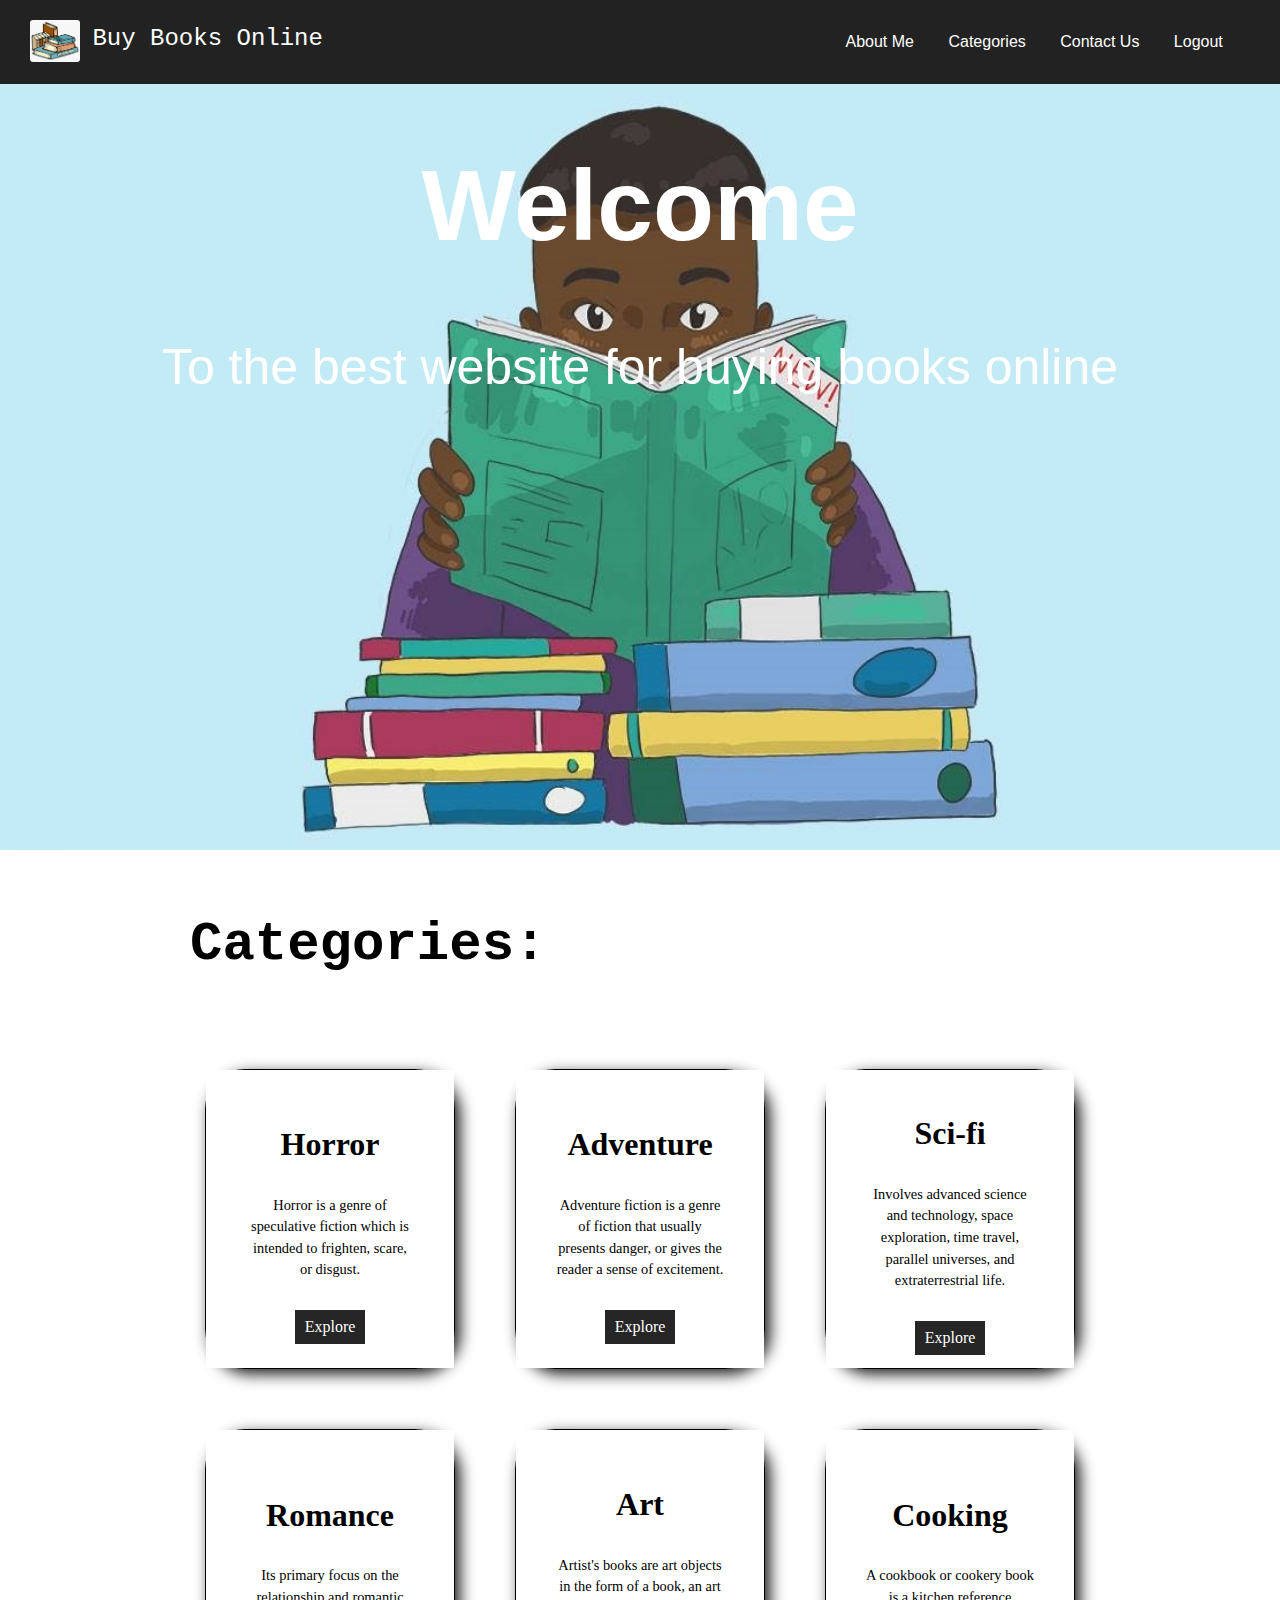
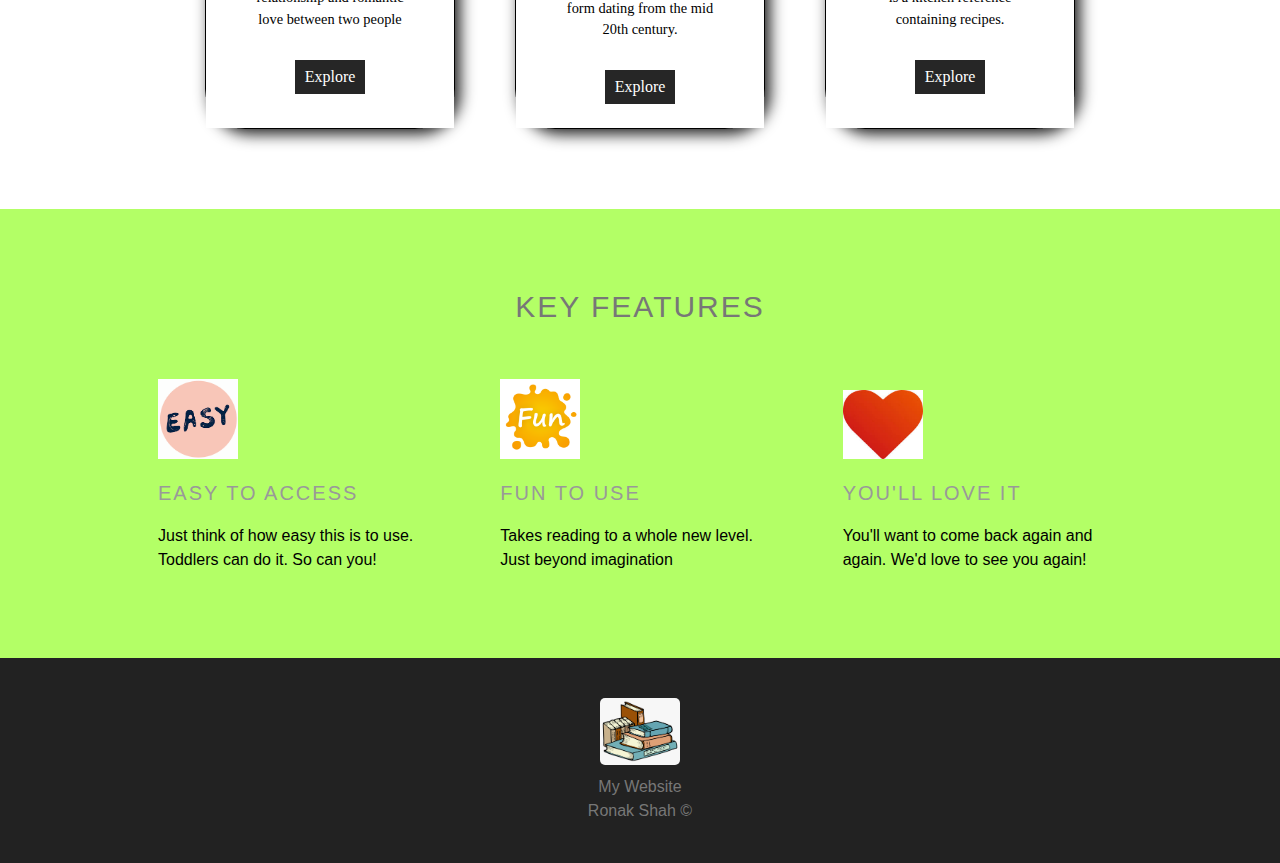
<file: index.html>
<!DOCTYPE html>
<html>
<head>
	<meta charset="UTF-8">
    <title>Homepage</title>

    <link rel="stylesheet" href="style2.css">
</head>
<body>

    <header>

        <a id="logo" href="index.html">
            <img src="book.png" alt="Logo">
            <span class="abc">Buy Books Online</span>
        </a>

        <nav>
            <ul>
                <li><a href="aboutme.html">About Me</a></li>
                <li><a href="#hhh">Categories</a></li>
                <li><a href="contactus.html">Contact Us</a></li>
                <li><a href="login.html">Logout</a></li>
            </ul>
        </nav>

    </header>

		<script type="text/javascript">

			window.addEventListener("scroll",function(){
				var header = document.querySelector("header");
				header.classList.toggle("sticky",window.scrollY > 0);
			})

		</script>

    <main>

        <div class="hero">
            <div class="hero-content">
                <h1 class="hero-title">Welcome</h1>
                <p>To the best website for buying books online</p>
            </div>
        </div>

				<div class="container">
					<h3 id="hhh">Categories:</h3>
						<div class="card">
							<div class="content">
								<h2>Horror</h2>
								<p>Horror is a genre of speculative fiction which is intended to frighten, scare, or disgust.</p>
								<a href="horror.html">Explore</a>
							</div>
						</div>
						<div class="card">
							<div class="content">
								<h2>Adventure</h2>
								<p>Adventure fiction is a genre of fiction that usually presents danger, or gives the reader a sense of excitement.</p>
								<a href="adventure.html">Explore</a>
							</div>
						</div>
						<div class="card">
							<div class="content">
								<h2>Sci-fi</h2>
								<p>Involves advanced science and technology, space exploration, time travel, parallel universes, and extraterrestrial life.</p>
								<a href="scifi.html">Explore</a>
							</div>
						</div>
						<div class="card">
							<div class="content">
								<h2>Romance</h2>
								<p>Its primary focus on the relationship and romantic love between two people</p>
								<a href="romance.html">Explore</a>
							</div>
						</div>
						<div class="card">
							<div class="content">
								<h2>Art</h2>
								<p>Artist's books are art objects in the form of a book, an art form dating from the mid 20th century.</p>
								<a href="art.html">Explore</a>
							</div>
						</div>
						<div class="card">
							<div class="content">
								<h2>Cooking</h2>
								<p>A cookbook or cookery book is a kitchen reference containing recipes.</p>
								<a href="cooking.html">Explore</a>
							</div>
						</div>
						</div>
					</div>

        <div class="site-section">
        <div class="site-section-inside">

            <div class="section-header">
                <h2>Key Features</h2>
            </div>

            <div class="feature-box">
                <img src="easy.png" alt="Easy">
                <h5>Easy to Access</h5>
                <p>Just think of how easy this is to use. Toddlers can do it. So can you!</p>
            </div>

            <div class="feature-box">
                <img src="fun.png" alt="Fun">
                <h5>Fun to Use</h5>
                <p>Takes reading to a whole new level. Just beyond imagination</p>
            </div>

            <div class="feature-box">
                <img src="love.jpg" alt="Love">
                <h5>You'll Love It</h5>
                <p>You'll want to come back again and again. We'd love to see you again!</p>
            </div>

        </div>
        </div>

    </main>

    <footer>
        <img src="book.png" alt="Footer Logo">
        <span>My Website<br>Ronak Shah &copy;</span>
    </footer>

</body>
</html>
</file>
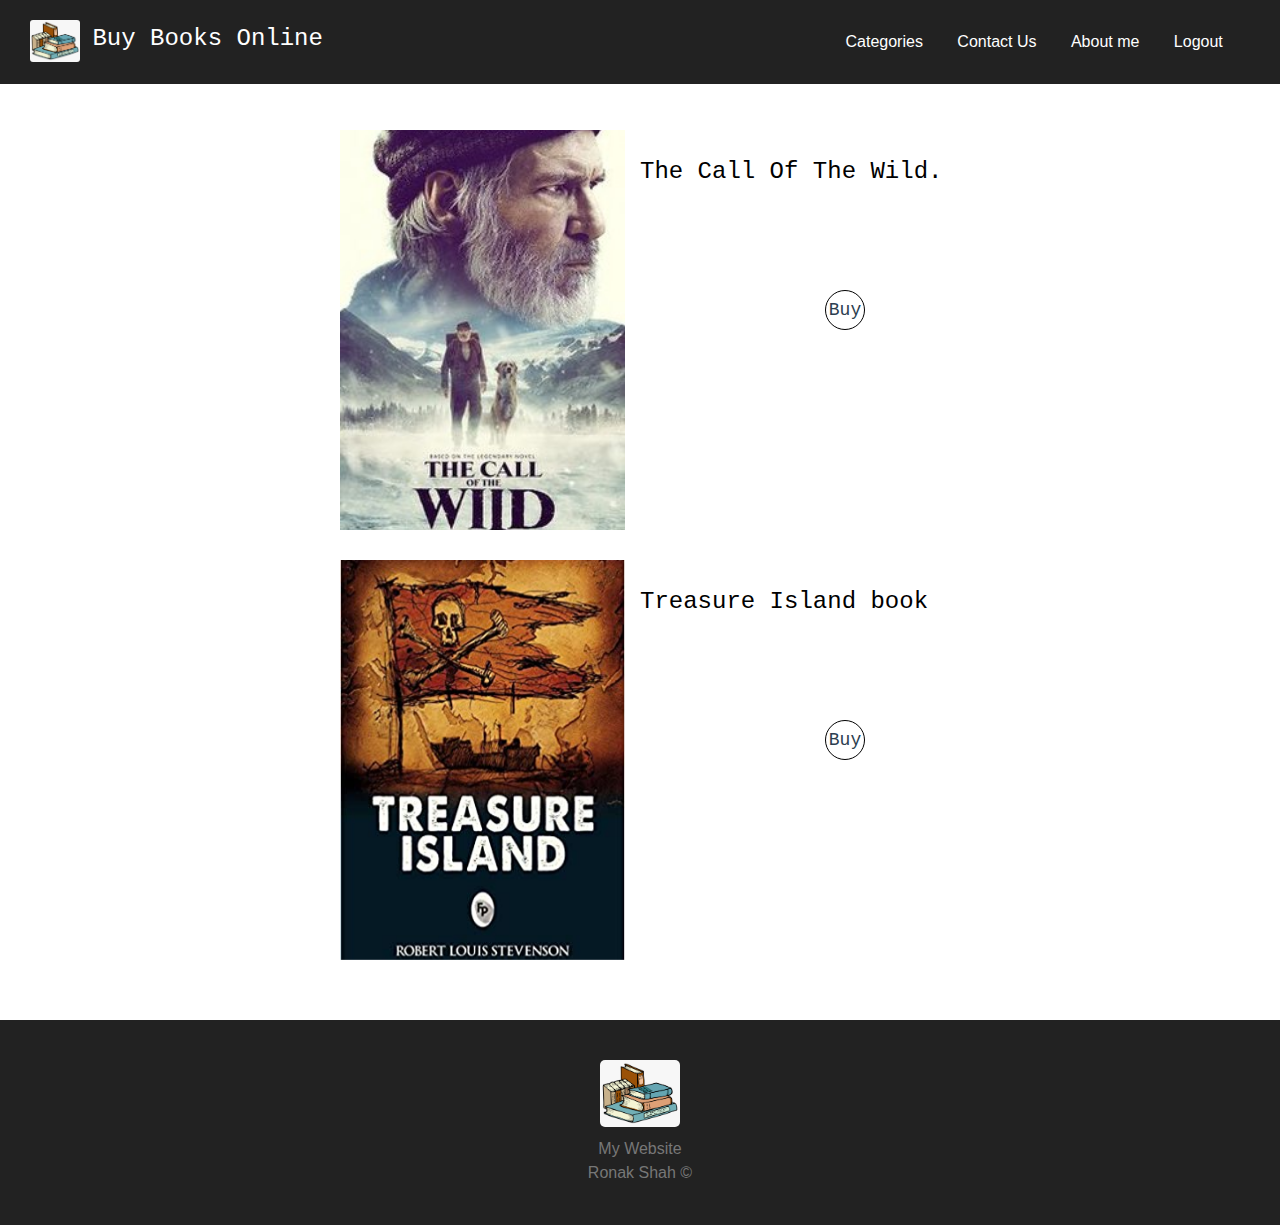
<file: adventure.html>
<!DOCTYPE html>
<html>
<head>
	<meta charset="UTF-8">
    <title>Adventure</title>

    <link rel="stylesheet" href="style3.css">
</head>
<body>

    <header>

        <a id="logo" href="index.html">
            <img src="book.png" alt="Logo">
            <span class="abc">Buy Books Online</span>
        </a>

        <nav>
            <ul>
                <li><a href="index.html">Categories</a></li>
                <li><a href="contactus.html">Contact Us</a></li>
                <li><a href="aboutme.html">About me</a></li>
                <li><a href="login.html">Logout</a></li>
            </ul>
        </nav>

    </header>

		<script type="text/javascript">

			window.addEventListener("scroll",function(){
				var header = document.querySelector("header");
				header.classList.toggle("sticky",window.scrollY > 0);
			})

		</script>

<main>

    <div class="main">

            <div class="row">
              <div class="col-2">
                  <a class="flip-card">
                    <div class="flip-card-inner">
                      <div class="flip-card-front">  </div>
                      <div class="flip-card-back">
                          <p>
                              Synopsis:
                          </p>
                          <p>
                             Buck is a big-hearted dog whose blissful domestic life gets turned upside down when he is suddenly uprooted from his California home and transplanted to the exotic wilds of the Alaskan Yukon in the 1890s. As the newest rookie on a mail-delivery dog sled team, Buck experiences the adventure of a lifetime as he ultimately finds his true place in the world.
                          </p>
                      </div>
                    </div>
                  </a>
              </div>

              <div class="hey">
                  <p>
                      The Call Of The Wild.
                  </p>
									<div class="sm">
	                    <a href="thankyou.html">Buy</a>
	                </div>
              </div>
            </div><!-- /.row -->

            <div class="clearer"></div>

          <div class="row">
              <div class="col-2">
                  <a class="flip-card">
                      <div class="flip-card-inner">
                          <div class="flip-card-front2"></div>
                          <div class="flip-card-back">
                              <p>
                                  Synopsis:
                              </p>
                              <p>
																Robert Louis Stevenson wrote Treasure Island in 1881. It is set in the days of sailing ships and pirates and tells of the adventures of Jim Hawkins and his search for the buried treasure of an evil pirate, Captain Flint. The story begins at 'The Admiral Benbow', the inn that belongs to Jim Hawkin's parents.
                              </p>
                          </div>
                      </div>
                  </a>
              </div>

              <div class="hey">
                  <p>
                      Treasure Island book
                  </p>
									<div class="sm">
	                    <a href="thankyou.html">Buy</a>
	                </div>
              </div>
          </div><!-- /.row -->
      </div><!-- /#main -->

    </main>

      <footer>
          <img src="book.png" alt="Footer Logo">
          <span>My Website<br>Ronak Shah &copy;</span>
      </footer>

  </body>
  </html>
</file>
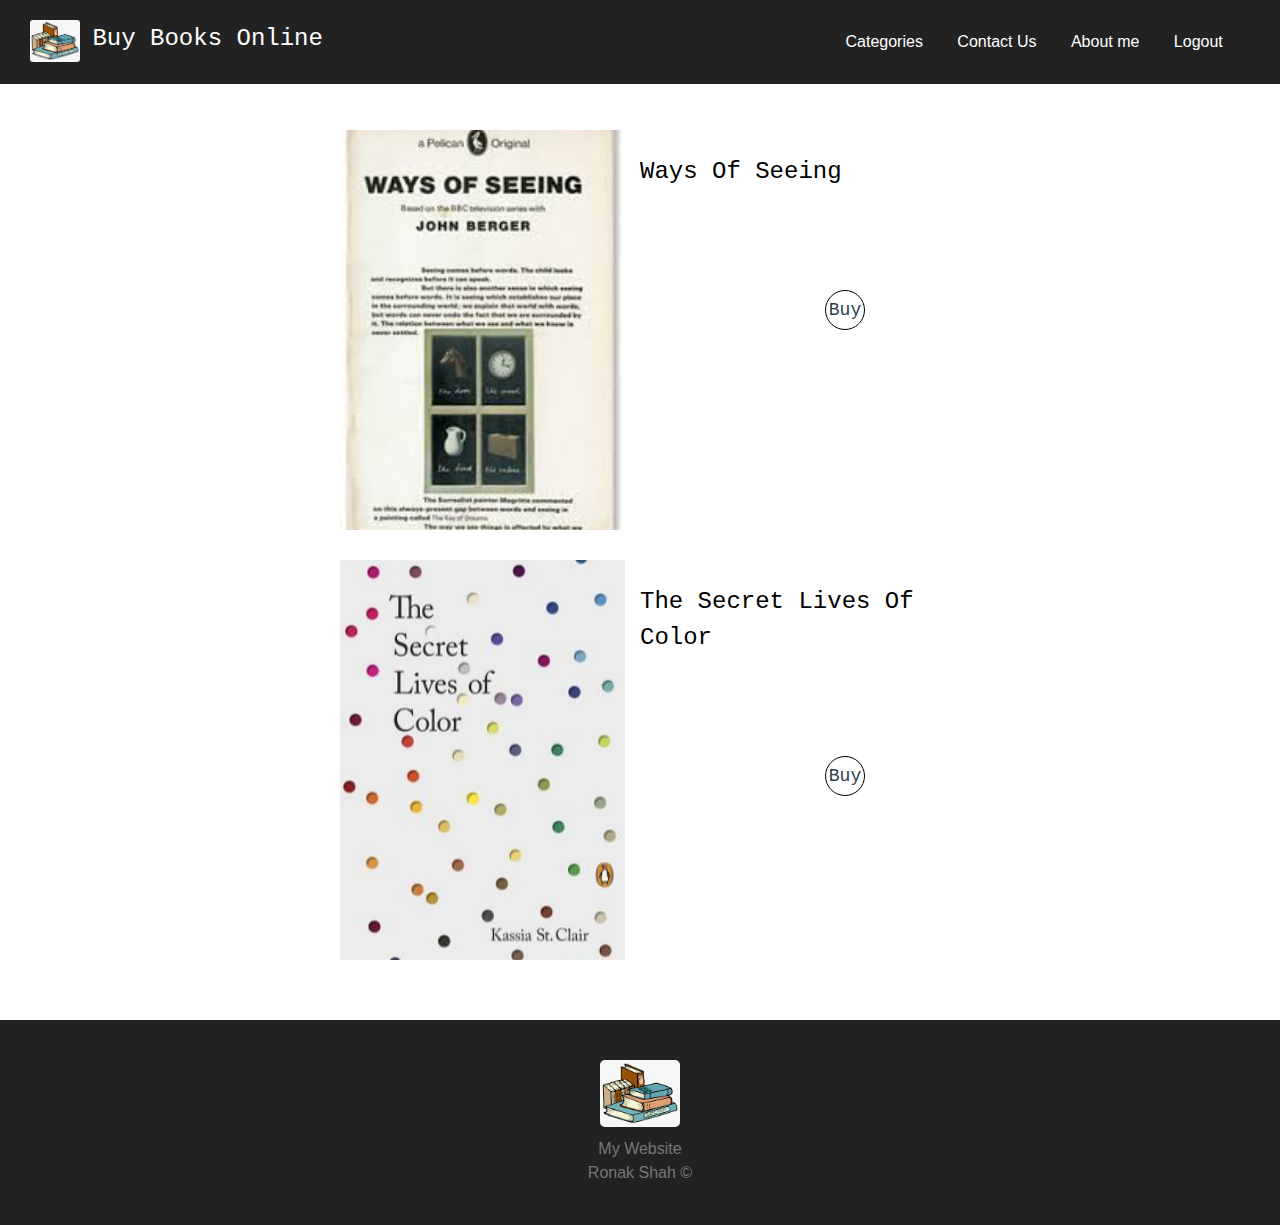
<file: art.html>
<!DOCTYPE html>
<html>
<head>
	<meta charset="UTF-8">
    <title>Art</title>

    <link rel="stylesheet" href="art.css">
</head>
<body>

    <header>

        <a id="logo" href="index.html">
            <img src="book.png" alt="Logo">
            <span class="abc">Buy Books Online</span>
        </a>

        <nav>
            <ul>
                <li><a href="index.html">Categories</a></li>
                <li><a href="contactus.html">Contact Us</a></li>
                <li><a href="aboutme.html">About me</a></li>
                <li><a href="login.html">Logout</a></li>
            </ul>
        </nav>

    </header>

		<script type="text/javascript">

			window.addEventListener("scroll",function(){
				var header = document.querySelector("header");
				header.classList.toggle("sticky",window.scrollY > 0);
			})

		</script>

<main>

    <div class="main">

            <div class="row">
              <div class="col-2">
                  <a class="flip-card">
                    <div class="flip-card-inner">
                      <div class="flip-card-front">  </div>
                      <div class="flip-card-back">
                          <p>
                              Synopsis:
                          </p>
                          <p>
                            In "Ways of Seeing" Berger claims that the representations of men and women in visual culture entice different "gazes", different ways in which they are looked at, with men having the legitimization of examining women, and women – also examine women.
                          </p>
                      </div>
                    </div>
                  </a>
              </div>

              <div class="hey">
                  <p>
                      Ways Of Seeing
                  </p>
									<div class="sm">
	                    <a href="thankyou.html">Buy</a>
	                </div>
              </div>
            </div><!-- /.row -->

            <div class="clearer"></div>

          <div class="row">
              <div class="col-2">
                  <a class="flip-card">
                      <div class="flip-card-inner">
                          <div class="flip-card-front2"></div>
                          <div class="flip-card-back">
                              <p>
                                  Synopsis:
                              </p>
                              <p>
																Clair has turned her lifelong obsession with colors and where they come from (whether Van Gogh's chrome yellow sunflowers or punk's fluorescent pink) into a unique study of human civilization. Across fashion and politics, art and war, the secret lives of color tell the vivid story of our culture.
                              </p>
                          </div>
                      </div>
                  </a>
              </div>

              <div class="hey">
                  <p>
                      The Secret Lives Of Color
                  </p>
									<div class="sm">
	                    <a href="thankyou.html">Buy</a>
	                </div>
              </div>
          </div><!-- /.row -->
      </div><!-- /#main -->

    </main>

      <footer>
          <img src="book.png" alt="Footer Logo">
          <span>My Website<br>Ronak Shah &copy;</span>
      </footer>

  </body>
  </html>
</file>
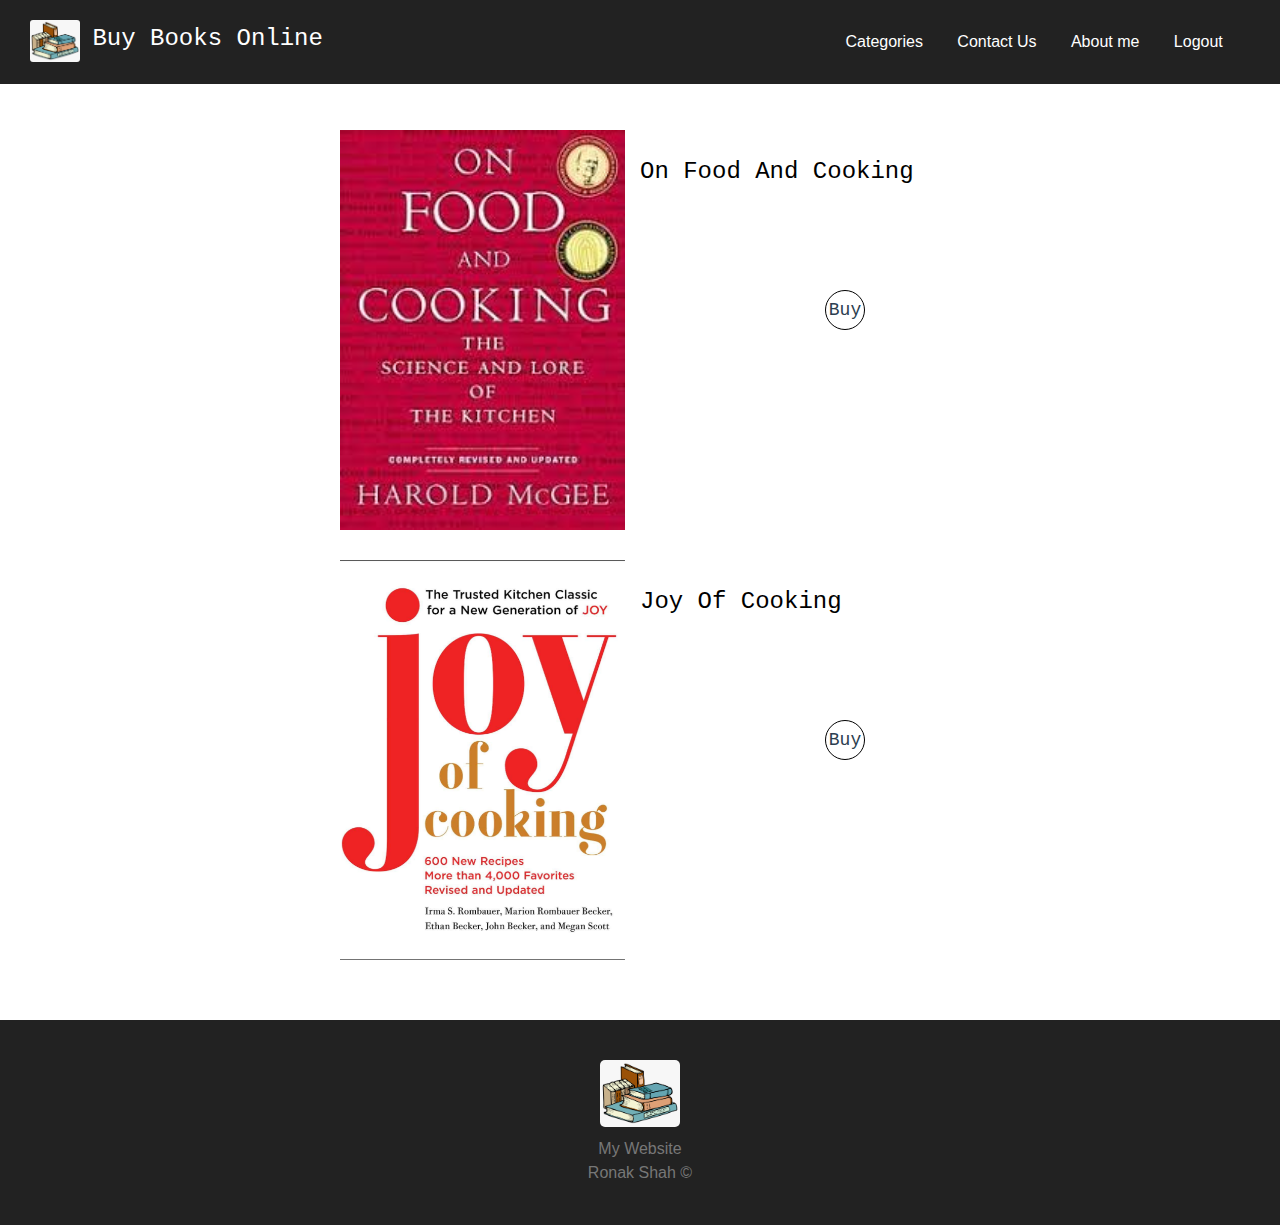
<file: cooking.html>
<!DOCTYPE html>
<html>
<head>
	<meta charset="UTF-8">
    <title>Cooking</title>

    <link rel="stylesheet" href="cooking.css">
</head>
<body>

    <header>

        <a id="logo" href="index.html">
            <img src="book.png" alt="Logo">
            <span class="abc">Buy Books Online</span>
        </a>

        <nav>
            <ul>
                <li><a href="index.html">Categories</a></li>
                <li><a href="contactus.html">Contact Us</a></li>
                <li><a href="aboutme.html">About me</a></li>
                <li><a href="login.html">Logout</a></li>
            </ul>
        </nav>

    </header>

		<script type="text/javascript">

			window.addEventListener("scroll",function(){
				var header = document.querySelector("header");
				header.classList.toggle("sticky",window.scrollY > 0);
			})

		</script>

<main>

    <div class="main">

            <div class="row">
              <div class="col-2">
                  <a class="flip-card">
                    <div class="flip-card-inner">
                      <div class="flip-card-front">  </div>
                      <div class="flip-card-back">
                          <p>
                              Synopsis:
                          </p>
                          <p>
                            Hailed by Time magazine as "a minor masterpiece" when it first appeared in 1984, On Food and Cooking is the bible to which food lovers and professional chefs worldwide turn for an understanding of where our foods come from, what exactly they're made of, and how cooking transforms them into something new and delicious.
                          </p>
                      </div>
                    </div>
                  </a>
              </div>

              <div class="hey">
                  <p>
                      On Food And Cooking
                  </p>
									<div class="sm">
	                    <a href="thankyou.html">Buy</a>
	                </div>
              </div>
            </div><!-- /.row -->

            <div class="clearer"></div>

          <div class="row">
              <div class="col-2">
                  <a class="flip-card">
                      <div class="flip-card-inner">
                          <div class="flip-card-front2"></div>
                          <div class="flip-card-back">
                              <p>
                                  Synopsis:
                              </p>
                              <p>
																 The Joy of Cooking: A Compilation of Reliable Recipes with a Casual Culinary Chat with more than 500 tested recipes and related commentaries.
                              </p>
                          </div>
                      </div>
                  </a>
              </div>

              <div class="hey">
                  <p>
                      Joy Of Cooking
                  </p>
									<div class="sm">
	                    <a href="thankyou.html">Buy</a>
	                </div>
              </div>
          </div><!-- /.row -->
      </div><!-- /#main -->

    </main>

      <footer>
          <img src="book.png" alt="Footer Logo">
          <span>My Website<br>Ronak Shah &copy;</span>
      </footer>

  </body>
  </html>
</file>
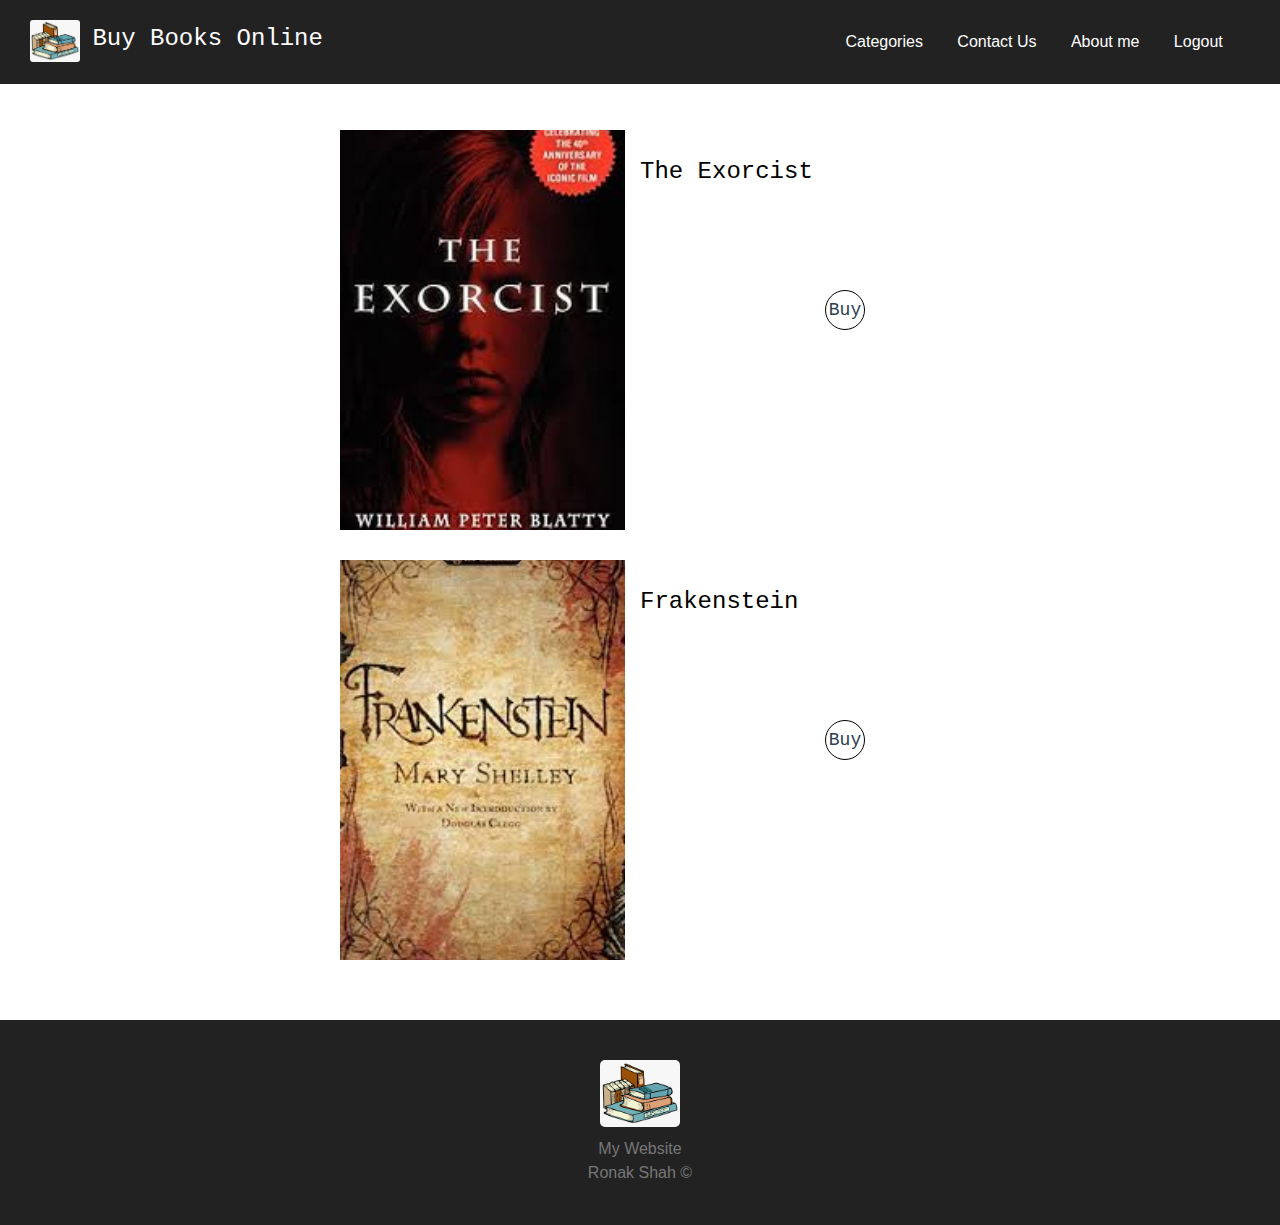
<file: horror.html>
<!DOCTYPE html>
<html>
<head>
	<meta charset="UTF-8">
    <title>Horror</title>

    <link rel="stylesheet" href="horror.css">
</head>
<body>

    <header>

        <a id="logo" href="index.html">
            <img src="book.png" alt="Logo">
            <span class="abc">Buy Books Online</span>
        </a>

        <nav>
            <ul>
                <li><a href="index.html">Categories</a></li>
                <li><a href="contactus.html">Contact Us</a></li>
                <li><a href="aboutme.html">About me</a></li>
                <li><a href="login.html">Logout</a></li>
            </ul>
        </nav>

    </header>

		<script type="text/javascript">

			window.addEventListener("scroll",function(){
				var header = document.querySelector("header");
				header.classList.toggle("sticky",window.scrollY > 0);
			})

		</script>

<main>

    <div class="main">

            <div class="row">
              <div class="col-2">
                  <a class="flip-card">
                    <div class="flip-card-inner">
                      <div class="flip-card-front">  </div>
                      <div class="flip-card-back">
                          <p>
                              Synopsis:
                          </p>
                          <p>
                            Regan, a young girl, displays bizarre behaviour after playing with a Ouija board. Chris, her mother and an actress, consults two priests who conclude that Regan is possessed by a demonic entity.
                          </p>
                      </div>
                    </div>
                  </a>
              </div>

              <div class="hey">
                  <p>
                      The Exorcist
                  </p>
									<div class="sm">
	                    <a href="thankyou.html">Buy</a>
	                </div>
              </div>
            </div><!-- /.row -->

            <div class="clearer"></div>

          <div class="row">
              <div class="col-2">
                  <a class="flip-card">
                      <div class="flip-card-inner">
                          <div class="flip-card-front2"></div>
                          <div class="flip-card-back">
                              <p>
                                  Synopsis:
                              </p>
                              <p>
																 Frankenstein tells the story of gifted scientist Victor Frankenstein who succeeds in giving life to a being of his own creation. However, this is not the perfect specimen he imagines that it will be, but rather a hideous creature who is rejected by Victor and mankind in general.
                              </p>
                          </div>
                      </div>
                  </a>
              </div>

              <div class="hey">
                  <p>
                      Frakenstein
                  </p>
									<div class="sm">
	                   <a href="thankyou.html">Buy</a>
	                </div>
              </div>
          </div><!-- /.row -->
      </div><!-- /#main -->

    </main>

      <footer>
          <img src="book.png" alt="Footer Logo">
          <span>My Website<br>Ronak Shah &copy;</span>
      </footer>

  </body>
  </html>
</file>
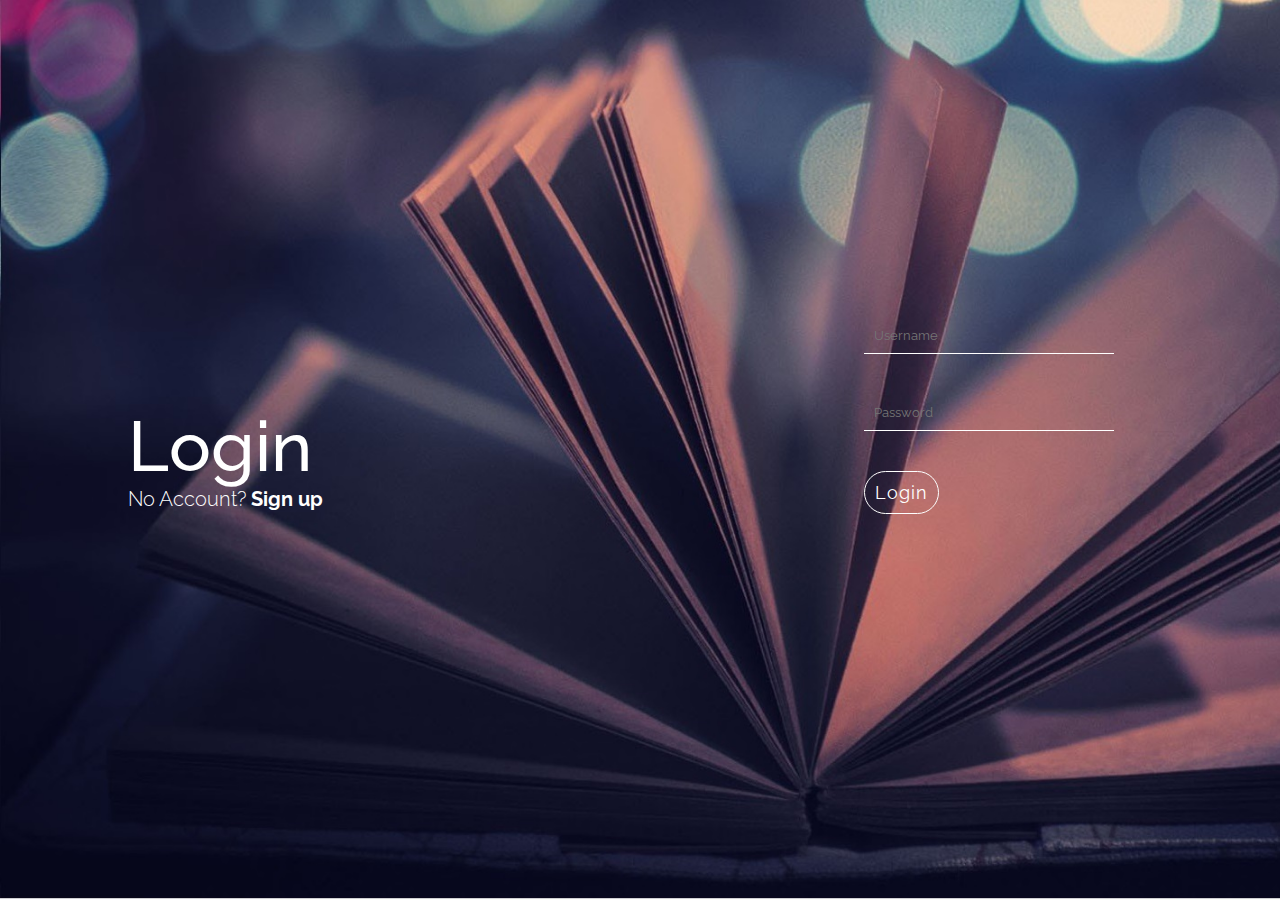
<file: login.html>
<!DOCTYPE html>
<html lang="en">
<head>
    <meta charset="UTF-8">
    <meta name="viewport" content="width=device-width, initial-scale=1.0">
    <meta http-equiv="X-UA-Compatible" content="ie=edge">
    <title>Login</title>
    <link rel="stylesheet" href="style.css">
    <link href="https://fonts.googleapis.com/css?family=Raleway:300,400,700&display=swap" rel="stylesheet">
</head>
<body>
    <main>
        <div class="background">
            <div class="text">
                <h1>Login</h1>
                <p>No Account? <a href="signup.html">Sign up</a></p>
            </div>
            <div class="box">
                <form class="form">
                    <input type="text" class="username" placeholder="Username" name="username"  id="username" required>
                    <input type="password" class="password" placeholder="Password" name="password" id="password" required>
                    <a href="index.html"><input type="submit" class="button" value="Login"></a>
                  </form>
            </div>
        </div>
    </main>
</body>
</html>
</file>
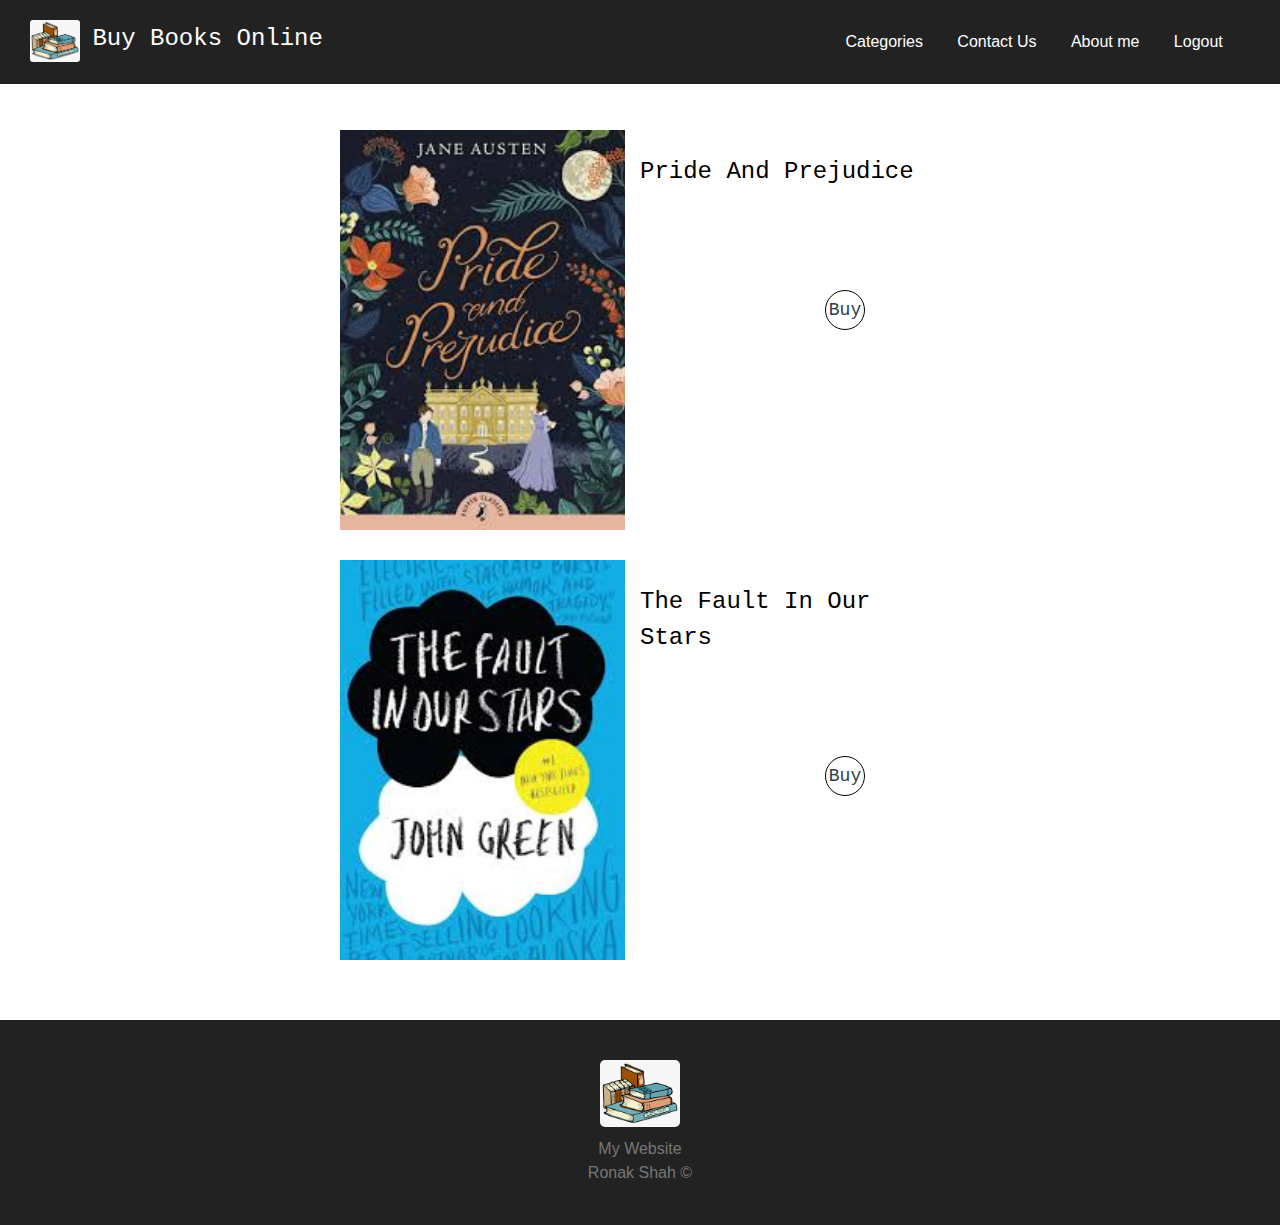
<file: romance.html>
<!DOCTYPE html>
<html>
<head>
	<meta charset="UTF-8">
    <title>Romance</title>

    <link rel="stylesheet" href="romance.css">
</head>
<body>

    <header>

        <a id="logo" href="index.html">
            <img src="book.png" alt="Logo">
            <span class="abc">Buy Books Online</span>
        </a>

        <nav>
            <ul>
                <li><a href="index.html">Categories</a></li>
                <li><a href="contactus.html">Contact Us</a></li>
                <li><a href="aboutme.html">About me</a></li>
                <li><a href="login.html">Logout</a></li>
            </ul>
        </nav>

    </header>

		<script type="text/javascript">

			window.addEventListener("scroll",function(){
				var header = document.querySelector("header");
				header.classList.toggle("sticky",window.scrollY > 0);
			})

		</script>

<main>

    <div class="main">

            <div class="row">
              <div class="col-2">
                  <a class="flip-card">
                    <div class="flip-card-inner">
                      <div class="flip-card-front">  </div>
                      <div class="flip-card-back">
                          <p>
                              Synopsis:
                          </p>
                          <p>
                            Mrs. Bennet insists that her daughters find rich husbands and settle down. When a wealthy bachelor starts living near them, Mrs. Bennet's happiness knows no bounds.
                          </p>
                      </div>
                    </div>
                  </a>
              </div>

              <div class="hey">
                  <p>
                      Pride And Prejudice
                  </p>
									<div class="sm">
	                    <a href="thankyou.html">Buy</a>
	                </div>
              </div>
            </div><!-- /.row -->

            <div class="clearer"></div>

          <div class="row">
              <div class="col-2">
                  <a class="flip-card">
                      <div class="flip-card-inner">
                          <div class="flip-card-front2"></div>
                          <div class="flip-card-back">
                              <p>
                                  Synopsis:
                              </p>
                              <p>
																 Two cancer-afflicted teenagers Hazel and Augustus meet at a cancer support group. The two of them embark on a journey to visit a reclusive author in Amsterdam.
                              </p>
                          </div>
                      </div>
                  </a>
              </div>

              <div class="hey">
                  <p>
                      The Fault In Our Stars
                  </p>
									<div class="sm">
	                    <a href="thankyou.html">Buy</a>
	                </div>
              </div>
          </div><!-- /.row -->
      </div><!-- /#main -->

    </main>

      <footer>
          <img src="book.png" alt="Footer Logo">
          <span>My Website<br>Ronak Shah &copy;</span>
      </footer>

  </body>
  </html>
</file>
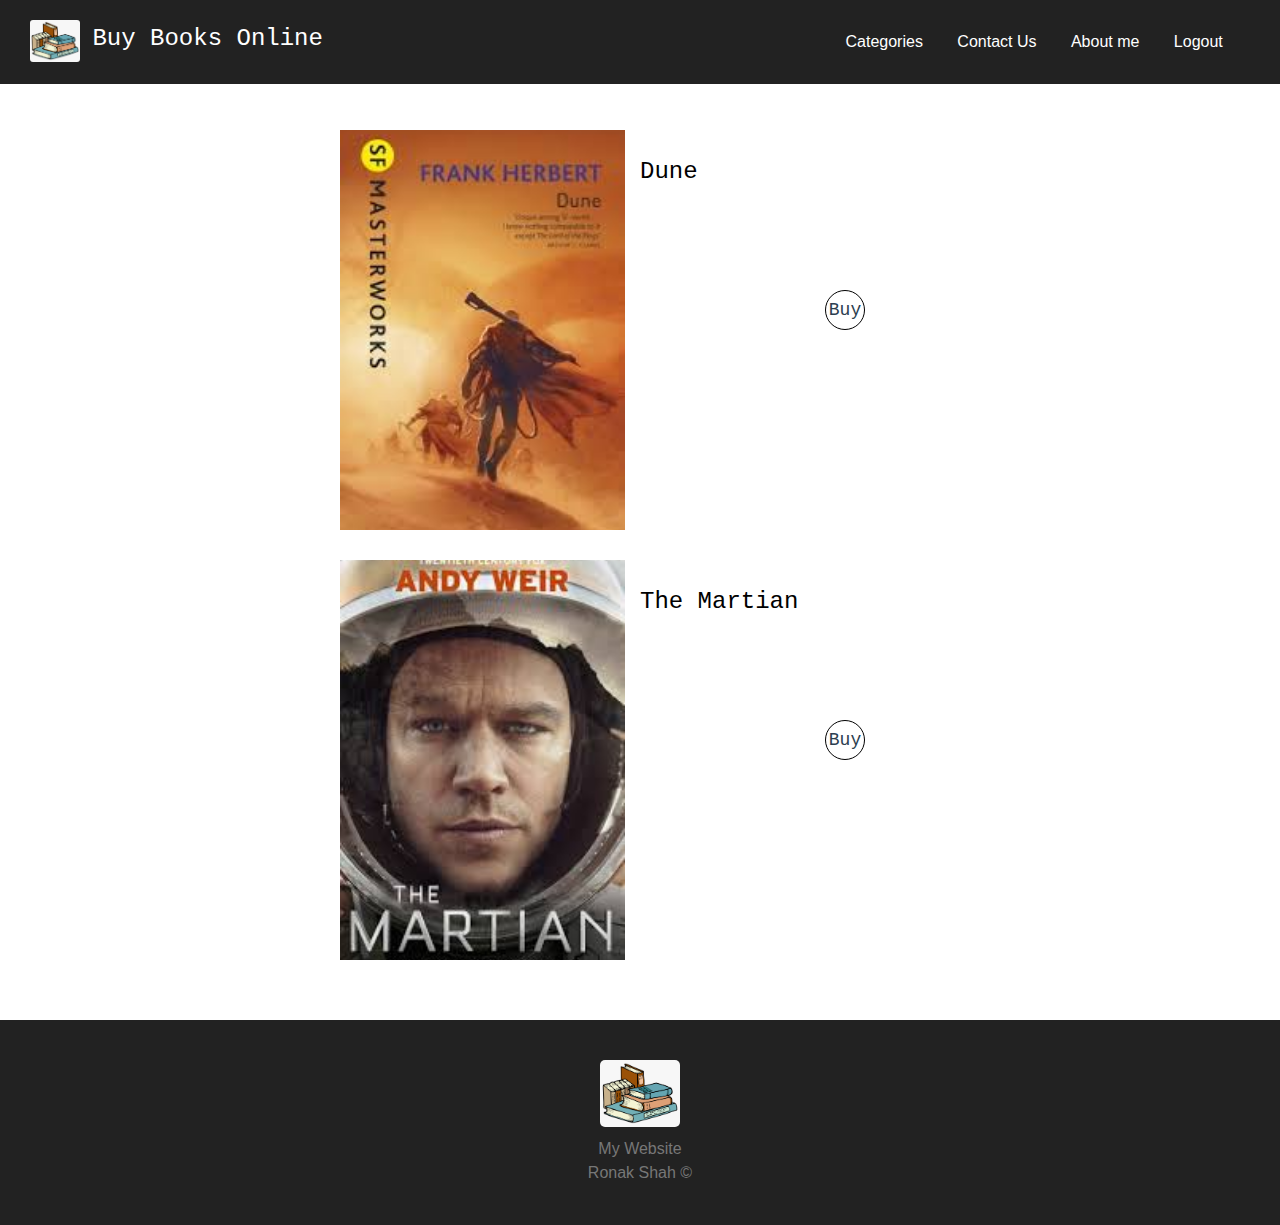
<file: scifi.html>
<!DOCTYPE html>
<html>
<head>
	<meta charset="UTF-8">
    <title>Sci-Fi</title>

    <link rel="stylesheet" href="scifi.css">
</head>
<body>

    <header>

        <a id="logo" href="index.html">
            <img src="book.png" alt="Logo">
            <span class="abc">Buy Books Online</span>
        </a>

        <nav>
            <ul>
                <li><a href="index.html">Categories</a></li>
                <li><a href="contactus.html">Contact Us</a></li>
                <li><a href="aboutme.html">About me</a></li>
                <li><a href="login.html">Logout</a></li>
            </ul>
        </nav>

    </header>

		<script type="text/javascript">

			window.addEventListener("scroll",function(){
				var header = document.querySelector("header");
				header.classList.toggle("sticky",window.scrollY > 0);
			})

		</script>

<main>

    <div class="main">

            <div class="row">
              <div class="col-2">
                  <a class="flip-card">
                    <div class="flip-card-inner">
                      <div class="flip-card-front">  </div>
                      <div class="flip-card-back">
                          <p>
                              Synopsis:
                          </p>
                          <p>
                            In the year 10191, a spice called melange is the most valuable substance known in the universe, and its only source is the desert planet Arrakis. A royal decree awards Arrakis to Duke Leto Atreides and ousts his bitter enemies, the Harkonnens. However, when the Harkonnens violently seize back their fiefdom, it is up to Paul (Kyle MacLachlan), Leto's son, to lead the Fremen, the natives of Arrakis, in a battle for control of the planet and its spice.
                          </p>
                      </div>
                    </div>
                  </a>
              </div>

              <div class="hey">
                  <p>
                      Dune
                  </p>
									<div class="sm">
	                    <a href="thankyou.html">Buy</a>
	                </div>
              </div>
            </div><!-- /.row -->

            <div class="clearer"></div>

          <div class="row">
              <div class="col-2">
                  <a class="flip-card">
                      <div class="flip-card-inner">
                          <div class="flip-card-front2"></div>
                          <div class="flip-card-back">
                              <p>
                                  Synopsis:
                              </p>
                              <p>
																 When astronauts blast off from the planet Mars, they leave behind Mark Watney (Matt Damon), presumed dead after a fierce storm. With only a meager amount of supplies, the stranded visitor must utilize his wits and spirit to find a way to survive on the hostile planet. Meanwhile, back on Earth, members of NASA and a team of international scientists work tirelessly to bring him home, while his crew mates hatch their own plan for a daring rescue mission.
                              </p>
                          </div>
                      </div>
                  </a>
              </div>

              <div class="hey">
                  <p>
                    	The Martian
                  </p>
									<div class="sm">
	                    <a href="thankyou.html">Buy</a>
	                </div>
              </div>
          </div><!-- /.row -->
      </div><!-- /#main -->

    </main>

      <footer>
          <img src="book.png" alt="Footer Logo">
          <span>My Website<br>Ronak Shah &copy;</span>
      </footer>

  </body>
  </html>
</file>
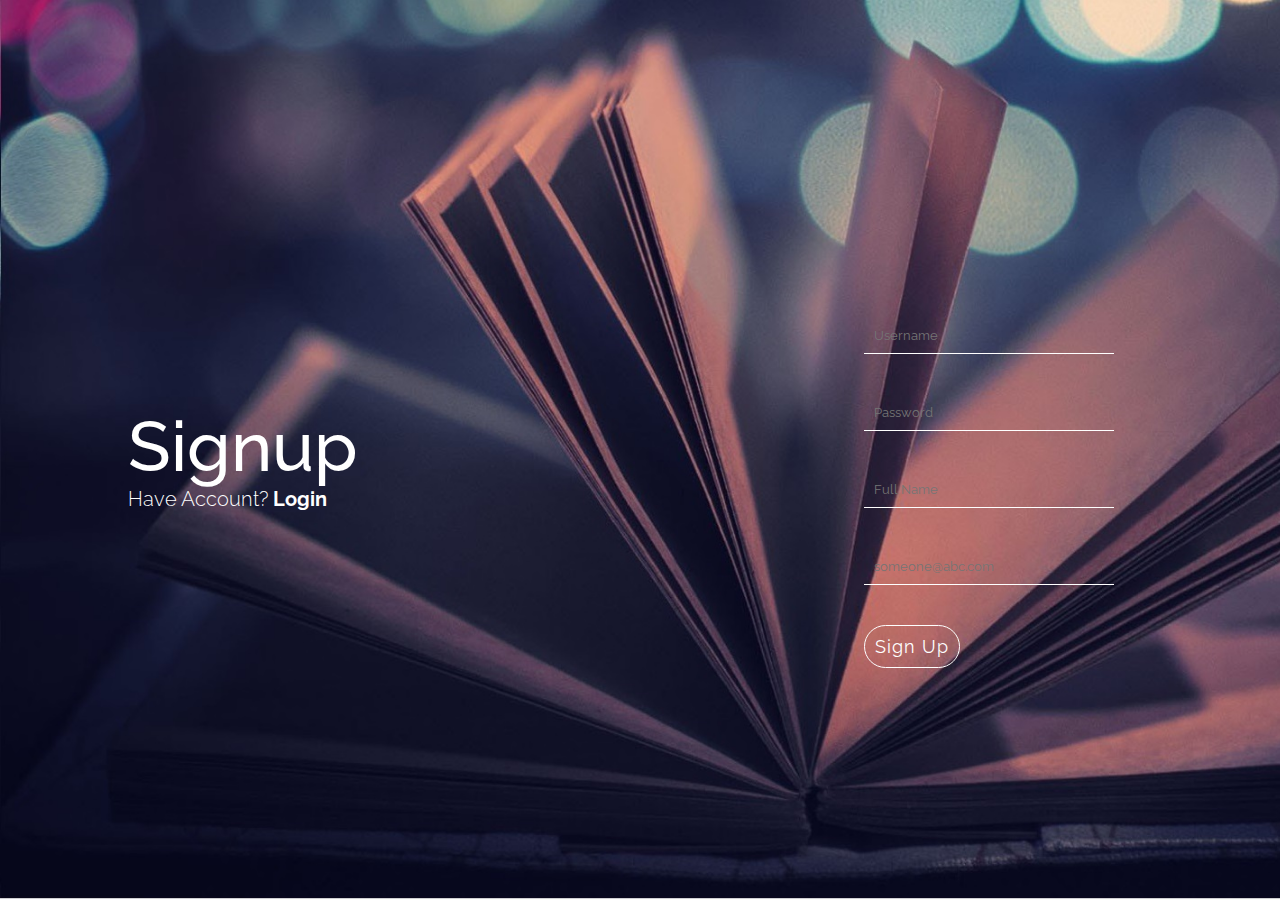
<file: signup.html>
<!DOCTYPE html>
<html lang="en">
<head>
    <meta charset="UTF-8">
    <meta name="viewport" content="width=device-width, initial-scale=1.0">
    <meta http-equiv="X-UA-Compatible" content="ie=edge">
    <title>Signup</title>
    <link rel="stylesheet" href="style.css">
    <link href="https://fonts.googleapis.com/css?family=Raleway:300,400,700&display=swap" rel="stylesheet">
</head>
<body>
    <main>
        <div class="background">
            <div class="text">
                <h1>Signup</h1>
                <p>Have Account? <a href="login.html">Login</a></p>
            </div>
            <div class="box">
                <form class="form" method="POST" action="http://localhost/PROJECT/table_form.php">
                    <input type="text" class="username" placeholder="Username" name="username" id="username" required>
                    <input type="password" class="password" placeholder="Password" name="password" id="password" required>
                    <input type="text" class="fullname" placeholder="Full Name" name="fullname" id="fullname" required>
                    <input type="email" class="email" placeholder="someone@abc.com" name="email" id="email" required>
                    <a href="index.html"><input type="submit" class="button" value="Sign Up"></a>
                </form>
            </div>
        </div>
    </main>
</body>
</html>
</file>
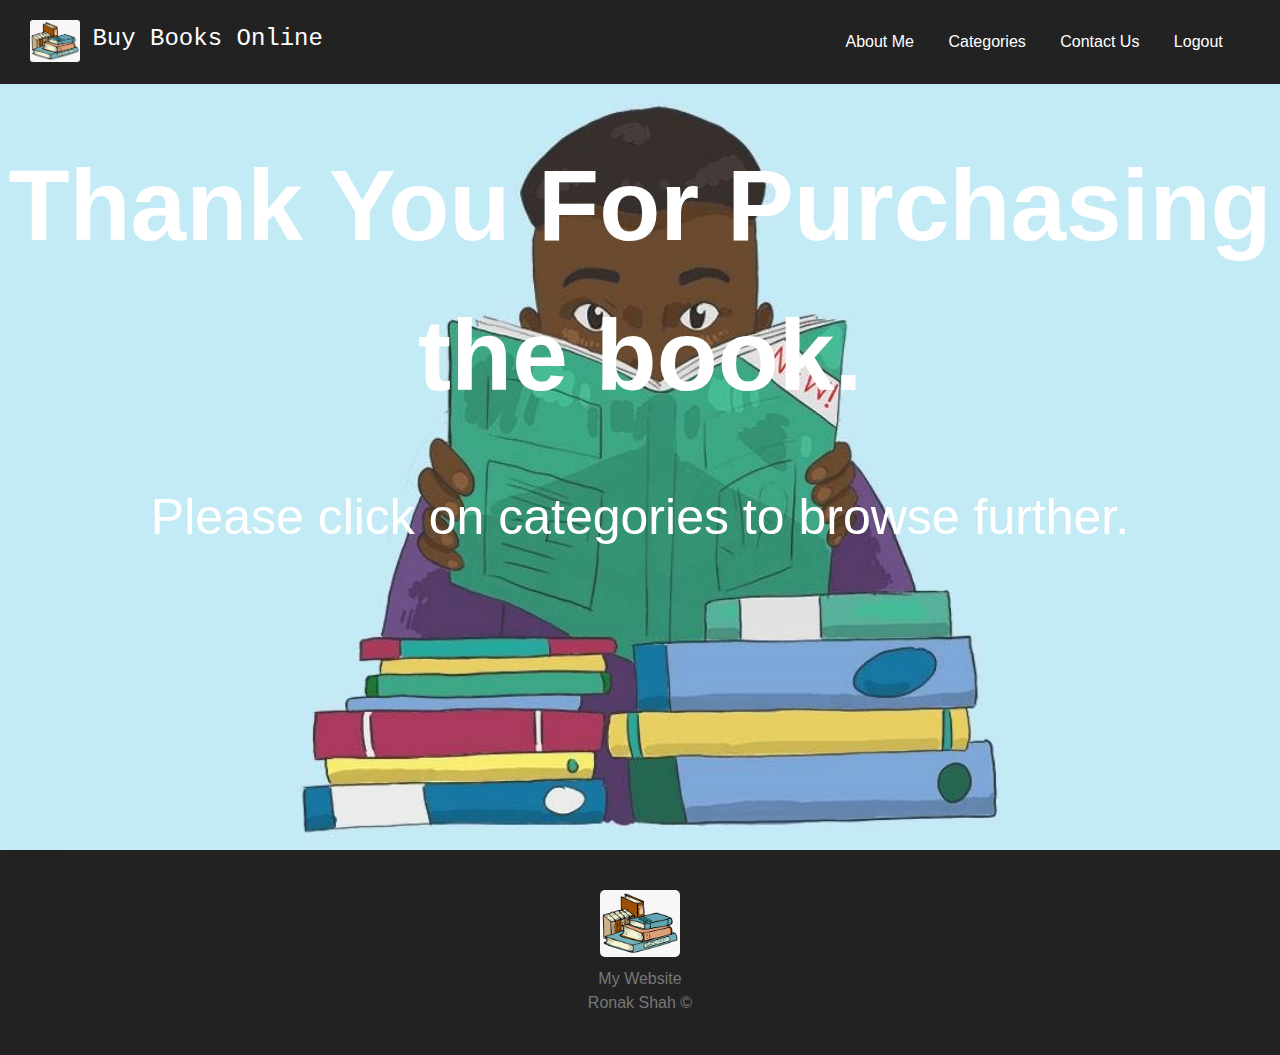
<file: thankyou.html>
<!DOCTYPE html>
<html>
<head>
	<meta charset="UTF-8">
    <title>Thank You</title>

    <link rel="stylesheet" href="style2.css">
</head>
<body>

    <header>

        <a id="logo" href="index.html">
            <img src="book.png" alt="Logo">
            <span class="abc">Buy Books Online</span>
        </a>

        <nav>
            <ul>
                <li><a href="aboutme.html">About Me</a></li>
                <li><a href="#hhh">Categories</a></li>
                <li><a href="contactus.html">Contact Us</a></li>
                <li><a href="login.html">Logout</a></li>
            </ul>
        </nav>

    </header>

		<script type="text/javascript">

			window.addEventListener("scroll",function(){
				var header = document.querySelector("header");
				header.classList.toggle("sticky",window.scrollY > 0);
			})

		</script>

    <main>

        <div class="hero">
            <div class="hero-content">
                <h1 class="hero-title">Thank You For Purchasing the book.</h1>
                <p>Please click on categories to browse further.</p>
            </div>
        </div>

    </main>

    <footer>
        <img src="book.png" alt="Footer Logo">
        <span>My Website<br>Ronak Shah &copy;</span>
    </footer>

</body>
</html>
</file>
<file: style3.css>
*     {
  box-sizing: border-box;
}
html,
body   {
  margin: 0;
  padding: 0;
  line-height: 1.5;
  font-size: 16px;
  background-color: #e6e6e6;
}


body     {
  background: #fff;
  font-family: Arial, Helvetica, sans-serif;
}

header   {
  position: fixed;
  background: #222;
  color: #FFF;
  padding: 20px 30px;
  width: 100%;
  display: flex;
  transition: 1s;
  z-index: 100000;
}

header.sticky {
  padding: 5px 100px;
  background: #ffccff;
}

header.sticky ul li a{
  color: black;
}

header.sticky .abc {
  color: black;
}

.abc   {
  font-size: 24px;
  font-family: Courier;
}


#logo         {
  display: inline-block;
  color: #FFF;
  text-decoration: none;
  width: 49%;
}
#logo img    {
  width: 50px;
  border-radius: 3px;
  margin-right: 8px;
  vertical-align: middle;
}
#logo span   {
  display: inline-block;
}


nav     {
  width: 50%;
  display: inline-block;
  text-align: right;
}
nav ul   {
  list-style: none;
  margin: 0;
}
nav ul li {
  display: inline-block;
}
nav ul li a    {
  color: #FFF;
  text-decoration: none;
  display: block;
  padding: 10px 15px;
  border-radius: 3px;
  transition: 0.3s ease all;
}
nav ul li a:hover   {
  background: #444;
}

footer   {
  background: #222;
  color: #777;
  padding: 40px;
  text-align: center;
}
footer img   {
  display: block;
  border-radius: 5px;
  width: 80px;
  margin: 0 auto 10px;
}


.main {
  max-width: 660px;
  margin: 0 auto;
  padding: 0 15px 60px;
  padding-top: 100px;
  overflow: hidden;
}

.row {

  padding: 30px 0;
}

.clearer{
  clear: both;
}



a.flip-card {
  display: block;
  background-color: transparent;
  height: 400px;
  width: 100%;
  -webkit-perspective: 1000px;
  perspective: 1000px;
}

.flip-card-inner {
  position: relative;
  width: 100%;
  height: 100%;
  text-align: center;
  z-index: 0;
  -webkit-transition: -webkit-transform: 0.6s;
  transition: -webkit-transform 0.6s;
  -o-transition: transform 0.6s;
  transition: transform 0.6s;
  transition: transform 0.6s, -webkit-transform 0.6s;
  -webkit-transform-style: preserve-3d;
  transform-style: preserve-3d;
}

a.flip-card:focus .flip-card-inner,
a.flip-card:hover .flip-card-inner {
  -webkit-transform: rotateY(180deg);
  transform: rotateY(180deg);
}

.flip-card-back,
.flip-card-front,
.flip-card-front2 {
  position: absolute;
  width: 100%;
  height: 400px;
  display: table;
  -webkit-backface-visibility: hidden;
  backface-visibility: hidden;
    -webkit-transition: z-index 0s;
  -o-transition: z-index 0s;
  transition: z-index 0s;
  -webkit-transition-delay: 0.2s;
  -o-transition-delay: 0.2s;
  transition-delay: 0.2s;
}

a.flip-card:focus .flip-card-front,
a.flip-card:focus .flip-card-front2,
a.flip-card:hover .flip-card-front {
  z-index: 0;
}

a.flip-card:focus .flip-card-back,
a.flip-card:hover .flip-card-back {
  -webkit-backface-visibility: visible;
  backface-visibility: visible;
  z-index: 1;
}

.flip-card-front {
  background-image: url('dog.jpg');
  background-size: cover;
  background-position: center;
  background-color: #0E548B;
  z-index: 1;
}

.flip-card-front2 {
  background-image: url('adv.jpg');
  background-size: cover;
  background-position: center;
  background-color: #0E548B;
  z-index: 1;
}

.flip-card-back {
  background-color: #4dffff;
  padding: 25px 10px;
  box-sizing: border-box;
  -webkit-transform: rotateY(180deg);
  transform: rotateY(180deg);
  z-index: 0;
}

.flip-card-back p {
  color: #000;
}

.hey {
  font-size: 24px;
  font-family: Courier;
}

@media (min-width: 768px) {
    .col-2 {
        float: left;
        width: 50%;
        padding: 0 15px;
        box-sizing: border-box;
    }
}

.sm{
    margin: 100px 500px;
}

.sm a{
    text-decoration: none;
    display: inline-flex;
    width: 40px;
    height: 40px;
    justify-content: center;
    align-items: center;
    color: #2c3e50;
    font-size: 18px;
    transition: 0.4s;
    border-radius: 50%;
    border: 1px solid #000;
}

.sm a:hover{
    background: #2c3e50;
    color: white;
}
</file>
<file: style.css>
*{
    margin: 0;
    padding: 0;
    box-sizing: border-box;
    text-decoration: none;
}

body{
    font-family: 'Raleway', sans-serif;
    background: #000;
}

.background{
    background: url(imggg.jpeg) no-repeat;
    background-size: cover;
    height: 100vh;
    display: flex;
}

.text{
    margin-top: 45vh;
    flex: 1;
}

.box{
    margin-top: 33vh;
    flex: 1;
}

.text{
    margin-left: 10%;
    font-weight: 300px;
}

.box{
    margin-left: 25%;
}

.text h1{
    font-size: 70px;
    color: #fff;
    font-weight: 500;
}

.text p{
    font-size: 20px;
    color: #fff;
    font-weight: 300;
}

.text p a{
    color: #fff;
    font-weight: 700;
}

.form{
    background: transparent;
    color: #fff;
    box-sizing: border-box;
    display: flex;
    flex-direction: column;
    width: 250px;
}

input{
    margin: 20px 0;
    padding: 10px;
    background: transparent;
    border: none;
    outline: none;
    color: #fff;
    font-family: 'Raleway', sans-serif;
}

.username, .password, .fullname, .email{
    border-bottom: 1px solid #fff;
}

.button{
    background: transparent;
    border: 1px solid #fff;
    color: #fff;
    font-size: 18px;
    letter-spacing: 1px;
    border-radius: 40px;
    cursor: pointer;
}

.button:hover{
    background: #fff;
    color: #000;
}
</file>
<file: style2.css>
/* resetting browser stuff */
*     {
  box-sizing: border-box;
}
html,
body   {
  margin: 0;
  padding: 0;
  line-height: 1.5;
  font-size: 16px;
  background-color: #e6e6e6;
}

/* styling our overall page */
body     {
  background: #fff;
  font-family: Arial, Helvetica, sans-serif;
}

/* styling our header */
header   {
  position: fixed;
  background: #222;
  color: #FFF;
  padding: 20px 30px;
  width: 100%;
  display: flex;
  transition: 1s;
  z-index: 100000;
}

header.sticky {
  padding: 5px 100px;
  background: #ffccff;
}

header.sticky ul li a{
  color: black;
}

header.sticky .abc {
  color: black;
}

.abc   {
  font-size: 24px;
  font-family: Courier;
}

/* logo */
#logo         {
  display: inline-block;
  color: #FFF;
  text-decoration: none;
  width: 49%;
}
#logo img    {
  width: 50px;
  border-radius: 3px;
  margin-right: 8px;
  vertical-align: middle;
}
#logo span   {
  display: inline-block;
}

/* main navigation */
nav     {
  width: 50%;
  display: inline-block;
  text-align: right;
}
nav ul   {
  list-style: none;
  margin: 0;
}
nav ul li {
  display: inline-block;
}
nav ul li a    {
  color: #FFF;
  text-decoration: none;
  display: block;
  padding: 10px 15px;
  border-radius: 3px;
  transition: 0.3s ease all;
}
nav ul li a:hover   {
  background: #444;
}

/* styling our footer */
footer   {
  background: #222;
  color: #777;
  padding: 40px;
  text-align: center;
}
footer img   {
  display: block;
  border-radius: 5px;
  width: 80px;
  margin: 0 auto 10px;
}

/* styling our main content */
.hero           {
  min-height: 850px;
  text-align: center;
  background-image: url('sky.jpg');
  background-size: cover;
  background-position: center;
}
.hero-content   {
  color: #FFF;
  padding-top: 130px;
}
.hero-content h1   {
  font-size: 100px;
  margin: 0;
}
.hero-content p    {
  font-size: 50px;
}
.hero-content a    {
  display: inline-block;
  color: #FFF;
  border: 3px solid #FFF;
  border-radius: 3px;
  padding: 15px 30px;
  margin-right: 20px;
  text-decoration: none;
  font-size: 28px;
}


/* basic site sections */
.site-section   {
  background-color: #b3ff66;
  padding-bottom: 50px;
  padding-top: 50px;
}
.site-section-secondary   {
  background: #EFEFEF;
}
.site-section-inside   {
  width: 80%;
  max-width: 1200px;
  margin: 0 auto;
}
.section-header {
  text-align: center;
  margin-bottom: 30px;
}
.section-header h2  {
  font-size: 30px;
  letter-spacing: 2px;
  text-transform: uppercase;
  font-weight: 300;
  color: #777;
}

/* feature boxes */
.feature-box   {
  display: inline-block;
  width: 33%;
  padding: 20px 30px;
}
.feature-box img  {
  margin-bottom: 12px;
  width: 80px;
}
.feature-box h5   {
  font-size: 20px;
  color: #999;
  text-transform: uppercase;
  font-weight: 300;
  letter-spacing: 2px;
  margin: 0;
}

.container h3 {
  width: 100%;
  font-size: 54px;
  font-family: Courier;
  margin-left: 50px;
}

.container
{
    max-width: 1000px;
    position: relative;
    display: flex;
    justify-content: center;
    flex-wrap: wrap;
    transition: 0.5s;
    margin: auto;
    padding-bottom: 50px;
}
.container:hover .card
{
    filter: blur(1px);
    transform: scale(.7);
}
.container .card
{
    position: relative;
    width: 250px;
    height: 300px;
    background: #fff;
    display: flex;
    justify-content: center;
    align-items: center;
    transition: 0.5s;
    padding: 20px 20px;
    border: 1px solid #000000;
    border-radius: 40px;
}
.container .card:hover
{
    filter: blur(0px);
    transform: scale(1);
}
.container .card:before
{
    content: '';
    position: absolute;
    width: 100%;
    height: 100%;
    background: #fff;
    z-index: 1;
    transition: 0.5s;
}
.container .card:hover:before
{
    background: #000;
    transform: scaleY(1.15);
    box-shadow: 0 5px 15px rgba(0,0,0,.2);
}
.container .card:after
{
    content: '';
    position: absolute;
    top: 0;
    left: 0;
    width: 50%;
    height: 100%;
    transition: 0.5s;
    background: rgba(255,255,255,.1);
    z-index: 1;
}
.container .card:hover:after
{
    transform: scaleY(1.15);
}
.container .card:hover
{
    z-index: 1;
}
.container .card .content
{
    text-align: center;
    z-index: 2;
    padding: 0 20px;
    transition: 0.5s;
}
.container .card:hover .content
{
    color: #fff;
}
.container .card .content h2
{
    font-size: 2em;
}
.container .card .content p
{
    font-size: 0.9em;
}
.container .card .content a
{
    display: inline-block;
    margin-top: 15px;
    padding: 5px 10px;
    background: #262626;
    color: #fff;
    text-decoration: none;
}
.container .card:hover .content a
{
    background: #2196F3;
}

.card {
  display: grid;
  grid-template-columns: 300px;
  grid-template-rows: 210px 210px 80px;
  grid-template-areas: "image" "text" "stats";
  border-radius: 18px;
  background: white;
  box-shadow: 5px 5px 15px rgba(0,0,0,0.9);
  font-family: roboto;
  text-align: center;
}


.card {
  ...
  transition: 0.5s ease;
  cursor: pointer;
  margin:30px;
}
</file>
<file: art.css>
/* resetting browser stuff */
*     {
  box-sizing: border-box;
}
html,
body   {
  margin: 0;
  padding: 0;
  line-height: 1.5;
  font-size: 16px;
  background-color: #e6e6e6;
}

/* styling our overall page */
body     {
  background: #fff;
  font-family: Arial, Helvetica, sans-serif;
}

header   {
  position: fixed;
  background: #222;
  color: #FFF;
  padding: 20px 30px;
  width: 100%;
  display: flex;
  transition: 1s;
  z-index: 100000;
}

header.sticky {
  padding: 5px 100px;
  background: #ffccff;
}

header.sticky ul li a{
  color: black;
}

header.sticky .abc {
  color: black;
}

.abc   {
  font-size: 24px;
  font-family: Courier;
}

/* logo */
#logo         {
  display: inline-block;
  color: #FFF;
  text-decoration: none;
  width: 49%;
}
#logo img    {
  width: 50px;
  border-radius: 3px;
  margin-right: 8px;
  vertical-align: middle;
}
#logo span   {
  display: inline-block;
}

/* main navigation */
nav     {
  width: 50%;
  display: inline-block;
  text-align: right;
}
nav ul   {
  list-style: none;
  margin: 0;
}
nav ul li {
  display: inline-block;
}
nav ul li a    {
  color: #FFF;
  text-decoration: none;
  display: block;
  padding: 10px 15px;
  border-radius: 3px;
  transition: 0.3s ease all;
}
nav ul li a:hover   {
  background: #444;
}

footer   {
  background: #222;
  color: #777;
  padding: 40px;
  text-align: center;
}
footer img   {
  display: block;
  border-radius: 5px;
  width: 80px;
  margin: 0 auto 10px;
}


.main {
  max-width: 660px;
  margin: 0 auto;
  padding: 0 15px 60px;
  padding-top: 100px;
  overflow: hidden;
}

.row {

  padding: 30px 0;
}

.clearer{
  clear: both;
}

/* Flipping card */

a.flip-card {
  display: block;
  background-color: transparent;
  height: 400px;
  width: 100%;
  -webkit-perspective: 1000px;
  perspective: 1000px;
}

.flip-card-inner {
  position: relative;
  width: 100%;
  height: 100%;
  text-align: center;
  z-index: 0;
  -webkit-transition: -webkit-transform: 0.6s;
  transition: -webkit-transform 0.6s;
  -o-transition: transform 0.6s;
  transition: transform 0.6s;
  transition: transform 0.6s, -webkit-transform 0.6s;
  -webkit-transform-style: preserve-3d;
  transform-style: preserve-3d;
}

a.flip-card:focus .flip-card-inner,
a.flip-card:hover .flip-card-inner {
  -webkit-transform: rotateY(180deg);
  transform: rotateY(180deg);
}

.flip-card-back,
.flip-card-front,
.flip-card-front2 {
  position: absolute;
  width: 100%;
  height: 400px;
  display: table;
  -webkit-backface-visibility: hidden;
  backface-visibility: hidden;
    -webkit-transition: z-index 0s;
  -o-transition: z-index 0s;
  transition: z-index 0s;
  -webkit-transition-delay: 0.2s;
  -o-transition-delay: 0.2s;
  transition-delay: 0.2s;
}

a.flip-card:focus .flip-card-front,
a.flip-card:focus .flip-card-front2,
a.flip-card:hover .flip-card-front {
  z-index: 0;
}

a.flip-card:focus .flip-card-back,
a.flip-card:hover .flip-card-back {
  -webkit-backface-visibility: visible;
  backface-visibility: visible;
  z-index: 1;
}

.flip-card-front {
  background-image: url('art2.jpg');
  background-size: cover;
  background-position: center;
  background-color: #0E548B;
  z-index: 1;
}

.flip-card-front2 {
  background-image: url('art1.jpg');
  background-size: cover;
  background-position: center;
  background-color: #0E548B;
  z-index: 1;
}

.flip-card-back {
  background-color: #4dffff;
  padding: 25px 10px;
  box-sizing: border-box;
  -webkit-transform: rotateY(180deg);
  transform: rotateY(180deg);
  z-index: 0;
}

.flip-card-back p {
  color: #000;
}

.hey {
  font-size: 24px;
  font-family: Courier;
}

@media (min-width: 768px) {
    .col-2 {
        float: left;
        width: 50%;
        padding: 0 15px;
        box-sizing: border-box;
    }
}

.sm{
    margin: 100px 500px;
}

.sm a{
    text-decoration: none;
    display: inline-flex;
    width: 40px;
    height: 40px;
    justify-content: center;
    align-items: center;
    color: #2c3e50;
    font-size: 18px;
    transition: 0.4s;
    border-radius: 50%;
    border: 1px solid #000;
}

.sm a:hover{
    background: #2c3e50;
    color: white;
}
</file>
<file: cooking.css>
/* resetting browser stuff */
*     {
  box-sizing: border-box;
}
html,
body   {
  margin: 0;
  padding: 0;
  line-height: 1.5;
  font-size: 16px;
  background-color: #e6e6e6;
}

/* styling our overall page */
body     {
  background: #fff;
  font-family: Arial, Helvetica, sans-serif;
}

header   {
  position: fixed;
  background: #222;
  color: #FFF;
  padding: 20px 30px;
  width: 100%;
  display: flex;
  transition: 1s;
  z-index: 100000;
}

header.sticky {
  padding: 5px 100px;
  background: #ffccff;
}

header.sticky ul li a{
  color: black;
}

header.sticky .abc {
  color: black;
}

.abc   {
  font-size: 24px;
  font-family: Courier;
}

/* logo */
#logo         {
  display: inline-block;
  color: #FFF;
  text-decoration: none;
  width: 49%;
}
#logo img    {
  width: 50px;
  border-radius: 3px;
  margin-right: 8px;
  vertical-align: middle;
}
#logo span   {
  display: inline-block;
}

/* main navigation */
nav     {
  width: 50%;
  display: inline-block;
  text-align: right;
}
nav ul   {
  list-style: none;
  margin: 0;
}
nav ul li {
  display: inline-block;
}
nav ul li a    {
  color: #FFF;
  text-decoration: none;
  display: block;
  padding: 10px 15px;
  border-radius: 3px;
  transition: 0.3s ease all;
}
nav ul li a:hover   {
  background: #444;
}

footer   {
  background: #222;
  color: #777;
  padding: 40px;
  text-align: center;
}
footer img   {
  display: block;
  border-radius: 5px;
  width: 80px;
  margin: 0 auto 10px;
}


.main {
  max-width: 660px;
  margin: 0 auto;
  padding: 0 15px 60px;
  padding-top: 100px;
  overflow: hidden;
}

.row {

  padding: 30px 0;
}

.clearer{
  clear: both;
}

/* Flipping card */

a.flip-card {
  display: block;
  background-color: transparent;
  height: 400px;
  width: 100%;
  -webkit-perspective: 1000px;
  perspective: 1000px;
}

.flip-card-inner {
  position: relative;
  width: 100%;
  height: 100%;
  text-align: center;
  z-index: 0;
  -webkit-transition: -webkit-transform: 0.6s;
  transition: -webkit-transform 0.6s;
  -o-transition: transform 0.6s;
  transition: transform 0.6s;
  transition: transform 0.6s, -webkit-transform 0.6s;
  -webkit-transform-style: preserve-3d;
  transform-style: preserve-3d;
}

a.flip-card:focus .flip-card-inner,
a.flip-card:hover .flip-card-inner {
  -webkit-transform: rotateY(180deg);
  transform: rotateY(180deg);
}

.flip-card-back,
.flip-card-front,
.flip-card-front2 {
  position: absolute;
  width: 100%;
  height: 400px;
  display: table;
  -webkit-backface-visibility: hidden;
  backface-visibility: hidden;
    -webkit-transition: z-index 0s;
  -o-transition: z-index 0s;
  transition: z-index 0s;
  -webkit-transition-delay: 0.2s;
  -o-transition-delay: 0.2s;
  transition-delay: 0.2s;
}

a.flip-card:focus .flip-card-front,
a.flip-card:focus .flip-card-front2,
a.flip-card:hover .flip-card-front {
  z-index: 0;
}

a.flip-card:focus .flip-card-back,
a.flip-card:hover .flip-card-back {
  -webkit-backface-visibility: visible;
  backface-visibility: visible;
  z-index: 1;
}

.flip-card-front {
  background-image: url('cooking1.jpg');
  background-size: cover;
  background-position: center;
  background-color: #0E548B;
  z-index: 1;
}

.flip-card-front2 {
  background-image: url('cooking2.jpg');
  background-size: cover;
  background-position: center;
  background-color: #0E548B;
  z-index: 1;
}

.flip-card-back {
  background-color: #4dffff;
  padding: 25px 10px;
  box-sizing: border-box;
  -webkit-transform: rotateY(180deg);
  transform: rotateY(180deg);
  z-index: 0;
}

.flip-card-back p {
  color: #000;
}

.hey {
  font-size: 24px;
  font-family: Courier;
}

@media (min-width: 768px) {
    .col-2 {
        float: left;
        width: 50%;
        padding: 0 15px;
        box-sizing: border-box;
    }
}

.sm{
    margin: 100px 500px;
}

.sm a{
    text-decoration: none;
    display: inline-flex;
    width: 40px;
    height: 40px;
    justify-content: center;
    align-items: center;
    color: #2c3e50;
    font-size: 18px;
    transition: 0.4s;
    border-radius: 50%;
    border: 1px solid #000;
}

.sm a:hover{
    background: #2c3e50;
    color: white;
}
</file>
<file: horror.css>
/* resetting browser stuff */
*     {
  box-sizing: border-box;
}
html,
body   {
  margin: 0;
  padding: 0;
  line-height: 1.5;
  font-size: 16px;
  background-color: #e6e6e6;
}

/* styling our overall page */
body     {
  background: #fff;
  font-family: Arial, Helvetica, sans-serif;
}

header   {
  position: fixed;
  background: #222;
  color: #FFF;
  padding: 20px 30px;
  width: 100%;
  display: flex;
  transition: 1s;
  z-index: 100000;
}

header.sticky {
  padding: 5px 100px;
  background: #ffccff;
}

header.sticky ul li a{
  color: black;
}

header.sticky .abc {
  color: black;
}

.abc   {
  font-size: 24px;
  font-family: Courier;
}

/* logo */
#logo         {
  display: inline-block;
  color: #FFF;
  text-decoration: none;
  width: 49%;
}
#logo img    {
  width: 50px;
  border-radius: 3px;
  margin-right: 8px;
  vertical-align: middle;
}
#logo span   {
  display: inline-block;
}

/* main navigation */
nav     {
  width: 50%;
  display: inline-block;
  text-align: right;
}
nav ul   {
  list-style: none;
  margin: 0;
}
nav ul li {
  display: inline-block;
}
nav ul li a    {
  color: #FFF;
  text-decoration: none;
  display: block;
  padding: 10px 15px;
  border-radius: 3px;
  transition: 0.3s ease all;
}
nav ul li a:hover   {
  background: #444;
}

footer   {
  background: #222;
  color: #777;
  padding: 40px;
  text-align: center;
}
footer img   {
  display: block;
  border-radius: 5px;
  width: 80px;
  margin: 0 auto 10px;
}


.main {
  max-width: 660px;
  margin: 0 auto;
  padding: 0 15px 60px;
  padding-top: 100px;
  overflow: hidden;
}

.row {

  padding: 30px 0;
}

.clearer{
  clear: both;
}

/* Flipping card */

a.flip-card {
  display: block;
  background-color: transparent;
  height: 400px;
  width: 100%;
  -webkit-perspective: 1000px;
  perspective: 1000px;
}

.flip-card-inner {
  position: relative;
  width: 100%;
  height: 100%;
  text-align: center;
  z-index: 0;
  -webkit-transition: -webkit-transform: 0.6s;
  transition: -webkit-transform 0.6s;
  -o-transition: transform 0.6s;
  transition: transform 0.6s;
  transition: transform 0.6s, -webkit-transform 0.6s;
  -webkit-transform-style: preserve-3d;
  transform-style: preserve-3d;
}

a.flip-card:focus .flip-card-inner,
a.flip-card:hover .flip-card-inner {
  -webkit-transform: rotateY(180deg);
  transform: rotateY(180deg);
}

.flip-card-back,
.flip-card-front,
.flip-card-front2 {
  position: absolute;
  width: 100%;
  height: 400px;
  display: table;
  -webkit-backface-visibility: hidden;
  backface-visibility: hidden;
    -webkit-transition: z-index 0s;
  -o-transition: z-index 0s;
  transition: z-index 0s;
  -webkit-transition-delay: 0.2s;
  -o-transition-delay: 0.2s;
  transition-delay: 0.2s;
}

a.flip-card:focus .flip-card-front,
a.flip-card:focus .flip-card-front2,
a.flip-card:hover .flip-card-front {
  z-index: 0;
}

a.flip-card:focus .flip-card-back,
a.flip-card:hover .flip-card-back {
  -webkit-backface-visibility: visible;
  backface-visibility: visible;
  z-index: 1;
}

.flip-card-front {
  background-image: url('horror1.jpg');
  background-size: cover;
  background-position: center;
  background-color: #0E548B;
  z-index: 1;
}

.flip-card-front2 {
  background-image: url('horror2.jpg');
  background-size: cover;
  background-position: center;
  background-color: #0E548B;
  z-index: 1;
}

.flip-card-back {
  background-color: #4dffff;
  padding: 25px 10px;
  box-sizing: border-box;
  -webkit-transform: rotateY(180deg);
  transform: rotateY(180deg);
  z-index: 0;
}

.flip-card-back p {
  color: #000;
}

.hey {
  font-size: 24px;
  font-family: Courier;
}

@media (min-width: 768px) {
    .col-2 {
        float: left;
        width: 50%;
        padding: 0 15px;
        box-sizing: border-box;
    }
}

.sm{
    margin: 100px 500px;
}

.sm a{
    text-decoration: none;
    display: inline-flex;
    width: 40px;
    height: 40px;
    justify-content: center;
    align-items: center;
    color: #2c3e50;
    font-size: 18px;
    transition: 0.4s;
    border-radius: 50%;
    border: 1px solid #000;
}

.sm a:hover{
    background: #2c3e50;
    color: white;
}
</file>
<file: romance.css>
/* resetting browser stuff */
*     {
  box-sizing: border-box;
}
html,
body   {
  margin: 0;
  padding: 0;
  line-height: 1.5;
  font-size: 16px;
  background-color: #e6e6e6;
}

/* styling our overall page */
body     {
  background: #fff;
  font-family: Arial, Helvetica, sans-serif;
}

header   {
  position: fixed;
  background: #222;
  color: #FFF;
  padding: 20px 30px;
  width: 100%;
  display: flex;
  transition: 1s;
  z-index: 100000;
}

header.sticky {
  padding: 5px 100px;
  background: #ffccff;
}

header.sticky ul li a{
  color: black;
}

header.sticky .abc {
  color: black;
}

.abc   {
  font-size: 24px;
  font-family: Courier;
}

/* logo */
#logo         {
  display: inline-block;
  color: #FFF;
  text-decoration: none;
  width: 49%;
}
#logo img    {
  width: 50px;
  border-radius: 3px;
  margin-right: 8px;
  vertical-align: middle;
}
#logo span   {
  display: inline-block;
}

/* main navigation */
nav     {
  width: 50%;
  display: inline-block;
  text-align: right;
}
nav ul   {
  list-style: none;
  margin: 0;
}
nav ul li {
  display: inline-block;
}
nav ul li a    {
  color: #FFF;
  text-decoration: none;
  display: block;
  padding: 10px 15px;
  border-radius: 3px;
  transition: 0.3s ease all;
}
nav ul li a:hover   {
  background: #444;
}

footer   {
  background: #222;
  color: #777;
  padding: 40px;
  text-align: center;
}
footer img   {
  display: block;
  border-radius: 5px;
  width: 80px;
  margin: 0 auto 10px;
}


.main {
  max-width: 660px;
  margin: 0 auto;
  padding: 0 15px 60px;
  padding-top: 100px;
  overflow: hidden;
}

.row {

  padding: 30px 0;
}

.clearer{
  clear: both;
}

/* Flipping card */

a.flip-card {
  display: block;
  background-color: transparent;
  height: 400px;
  width: 100%;
  -webkit-perspective: 1000px;
  perspective: 1000px;
}

.flip-card-inner {
  position: relative;
  width: 100%;
  height: 100%;
  text-align: center;
  z-index: 0;
  -webkit-transition: -webkit-transform: 0.6s;
  transition: -webkit-transform 0.6s;
  -o-transition: transform 0.6s;
  transition: transform 0.6s;
  transition: transform 0.6s, -webkit-transform 0.6s;
  -webkit-transform-style: preserve-3d;
  transform-style: preserve-3d;
}

a.flip-card:focus .flip-card-inner,
a.flip-card:hover .flip-card-inner {
  -webkit-transform: rotateY(180deg);
  transform: rotateY(180deg);
}

.flip-card-back,
.flip-card-front,
.flip-card-front2 {
  position: absolute;
  width: 100%;
  height: 400px;
  display: table;
  -webkit-backface-visibility: hidden;
  backface-visibility: hidden;
    -webkit-transition: z-index 0s;
  -o-transition: z-index 0s;
  transition: z-index 0s;
  -webkit-transition-delay: 0.2s;
  -o-transition-delay: 0.2s;
  transition-delay: 0.2s;
}

a.flip-card:focus .flip-card-front,
a.flip-card:focus .flip-card-front2,
a.flip-card:hover .flip-card-front {
  z-index: 0;
}

a.flip-card:focus .flip-card-back,
a.flip-card:hover .flip-card-back {
  -webkit-backface-visibility: visible;
  backface-visibility: visible;
  z-index: 1;
}

.flip-card-front {
  background-image: url('romance1.jpg');
  background-size: cover;
  background-position: center;
  background-color: #0E548B;
  z-index: 1;
}

.flip-card-front2 {
  background-image: url('romance2.jpg');
  background-size: cover;
  background-position: center;
  background-color: #0E548B;
  z-index: 1;
}

.flip-card-back {
  background-color: #4dffff;
  padding: 25px 10px;
  box-sizing: border-box;
  -webkit-transform: rotateY(180deg);
  transform: rotateY(180deg);
  z-index: 0;
}

.flip-card-back p {
  color: #000;
}

.hey {
  font-size: 24px;
  font-family: Courier;
}

@media (min-width: 768px) {
    .col-2 {
        float: left;
        width: 50%;
        padding: 0 15px;
        box-sizing: border-box;
    }
}

.sm{
    margin: 100px 500px;
}

.sm a{
    text-decoration: none;
    display: inline-flex;
    width: 40px;
    height: 40px;
    justify-content: center;
    align-items: center;
    color: #2c3e50;
    font-size: 18px;
    transition: 0.4s;
    border-radius: 50%;
    border: 1px solid #000;
}

.sm a:hover{
    background: #2c3e50;
    color: white;
}
</file>
<file: scifi.css>
/* resetting browser stuff */
*     {
  box-sizing: border-box;
}
html,
body   {
  margin: 0;
  padding: 0;
  line-height: 1.5;
  font-size: 16px;
  background-color: #e6e6e6;
}

/* styling our overall page */
body     {
  background: #fff;
  font-family: Arial, Helvetica, sans-serif;
}

header   {
  position: fixed;
  background: #222;
  color: #FFF;
  padding: 20px 30px;
  width: 100%;
  display: flex;
  transition: 1s;
  z-index: 100000;
}

header.sticky {
  padding: 5px 100px;
  background: #ffccff;
}

header.sticky ul li a{
  color: black;
}

header.sticky .abc {
  color: black;
}

.abc   {
  font-size: 24px;
  font-family: Courier;
}

/* logo */
#logo         {
  display: inline-block;
  color: #FFF;
  text-decoration: none;
  width: 49%;
}
#logo img    {
  width: 50px;
  border-radius: 3px;
  margin-right: 8px;
  vertical-align: middle;
}
#logo span   {
  display: inline-block;
}

/* main navigation */
nav     {
  width: 50%;
  display: inline-block;
  text-align: right;
}
nav ul   {
  list-style: none;
  margin: 0;
}
nav ul li {
  display: inline-block;
}
nav ul li a    {
  color: #FFF;
  text-decoration: none;
  display: block;
  padding: 10px 15px;
  border-radius: 3px;
  transition: 0.3s ease all;
}
nav ul li a:hover   {
  background: #444;
}

footer   {
  background: #222;
  color: #777;
  padding: 40px;
  text-align: center;
}
footer img   {
  display: block;
  border-radius: 5px;
  width: 80px;
  margin: 0 auto 10px;
}


.main {
  max-width: 660px;
  margin: 0 auto;
  padding: 0 15px 60px;
  padding-top: 100px;
  overflow: hidden;
}

.row {

  padding: 30px 0;
}

.clearer{
  clear: both;
}

/* Flipping card */

a.flip-card {
  display: block;
  background-color: transparent;
  height: 400px;
  width: 100%;
  -webkit-perspective: 1000px;
  perspective: 1000px;
}

.flip-card-inner {
  position: relative;
  width: 100%;
  height: 100%;
  text-align: center;
  z-index: 0;
  -webkit-transition: -webkit-transform: 0.6s;
  transition: -webkit-transform 0.6s;
  -o-transition: transform 0.6s;
  transition: transform 0.6s;
  transition: transform 0.6s, -webkit-transform 0.6s;
  -webkit-transform-style: preserve-3d;
  transform-style: preserve-3d;
}

a.flip-card:focus .flip-card-inner,
a.flip-card:hover .flip-card-inner {
  -webkit-transform: rotateY(180deg);
  transform: rotateY(180deg);
}

.flip-card-back,
.flip-card-front,
.flip-card-front2 {
  position: absolute;
  width: 100%;
  height: 400px;
  display: table;
  -webkit-backface-visibility: hidden;
  backface-visibility: hidden;
    -webkit-transition: z-index 0s;
  -o-transition: z-index 0s;
  transition: z-index 0s;
  -webkit-transition-delay: 0.2s;
  -o-transition-delay: 0.2s;
  transition-delay: 0.2s;
}

a.flip-card:focus .flip-card-front,
a.flip-card:focus .flip-card-front2,
a.flip-card:hover .flip-card-front {
  z-index: 0;
}

a.flip-card:focus .flip-card-back,
a.flip-card:hover .flip-card-back {
  -webkit-backface-visibility: visible;
  backface-visibility: visible;
  z-index: 1;
}

.flip-card-front {
  background-image: url('scifi1.jpg');
  background-size: cover;
  background-position: center;
  background-color: #0E548B;
  z-index: 1;
}

.flip-card-front2 {
  background-image: url('scifi2.jpg');
  background-size: cover;
  background-position: center;
  background-color: #0E548B;
  z-index: 1;
}

.flip-card-back {
  background-color: #4dffff;
  padding: 25px 10px;
  box-sizing: border-box;
  -webkit-transform: rotateY(180deg);
  transform: rotateY(180deg);
  z-index: 0;
}

.flip-card-back p {
  color: #000;
}

.hey {
  font-size: 24px;
  font-family: Courier;
}

@media (min-width: 768px) {
    .col-2 {
        float: left;
        width: 50%;
        padding: 0 15px;
        box-sizing: border-box;
    }
}

.sm{
    margin: 100px 500px;
}

.sm a{
    text-decoration: none;
    display: inline-flex;
    width: 40px;
    height: 40px;
    justify-content: center;
    align-items: center;
    color: #2c3e50;
    font-size: 18px;
    transition: 0.4s;
    border-radius: 50%;
    border: 1px solid #000;
}

.sm a:hover{
    background: #2c3e50;
    color: white;
}
</file>
